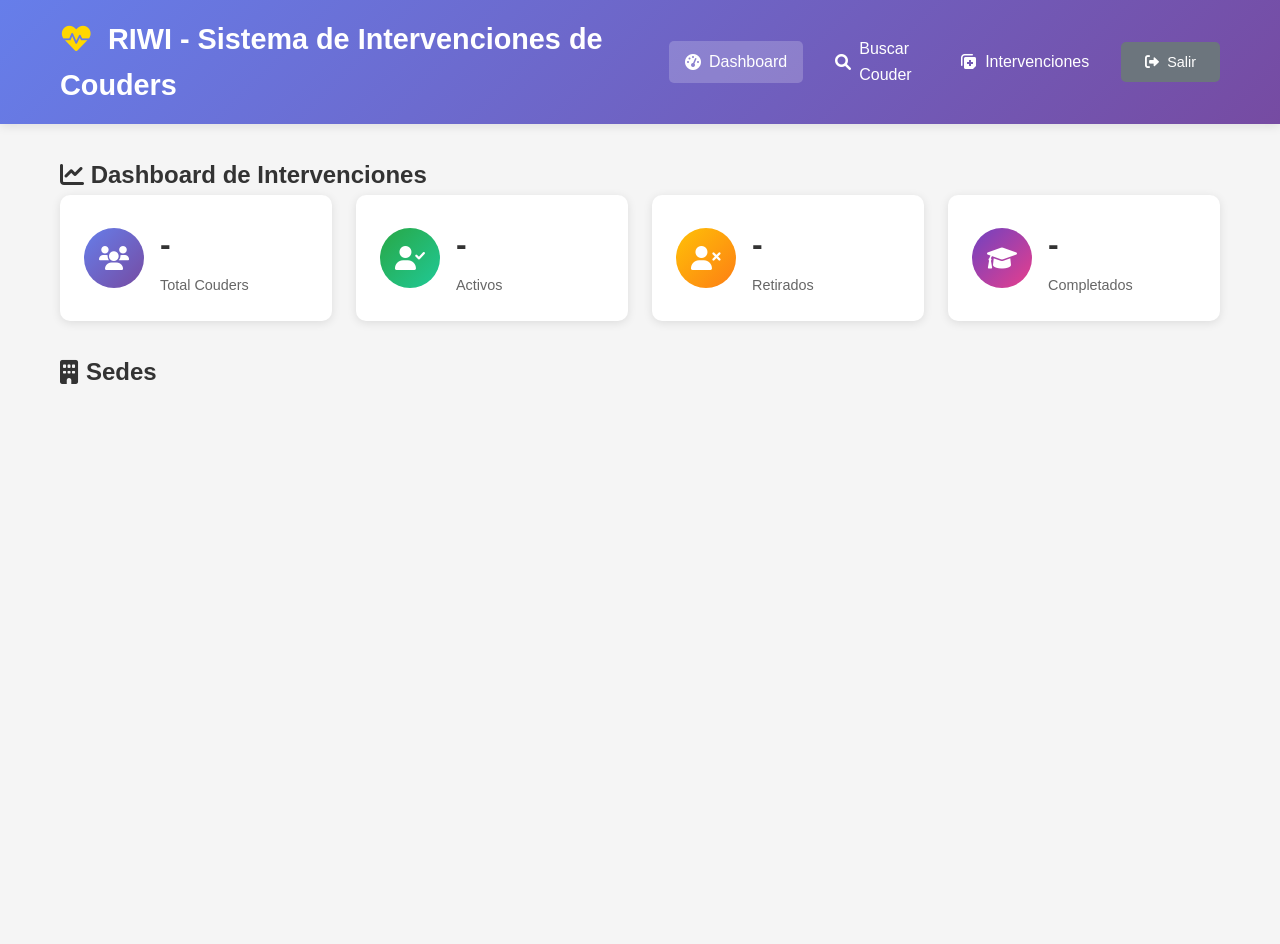
<file: frontend/index.html>
<!DOCTYPE html>
<html lang="es">
<head>
    <meta charset="UTF-8">
    <meta name="viewport" content="width=device-width, initial-scale=1.0">
    <title>RIWI - Sistema de Intervenciones de Couders</title>
    <link rel="stylesheet" href="css/style.css">
    <link href="https://cdnjs.cloudflare.com/ajax/libs/font-awesome/6.0.0/css/all.min.css" rel="stylesheet">
</head>
<body>
    <div id="app">
        <!-- Header -->
        <header class="header">
            <div class="container">
                <h1><i class="fas fa-heartbeat"></i> RIWI - Sistema de Intervenciones de Couders</h1>
                <nav class="nav">
                    <a href="#" onclick="showView('dashboard')" class="nav-link active">
                        <i class="fas fa-tachometer-alt"></i> Dashboard
                    </a>
                    <a href="#" onclick="showView('search')" class="nav-link">
                        <i class="fas fa-search"></i> Buscar Couder
                    </a>
                    <a href="#" onclick="showView('clinical')" class="nav-link">
                        <i class="fas fa-notes-medical"></i> Intervenciones
                    </a>
                    <button onclick="logout()" class="btn btn-secondary">
                        <i class="fas fa-sign-out-alt"></i> Salir
                    </button>
                </nav>
            </div>
        </header>

        <!-- Main Content -->
        <main class="main">
            <div class="container">
                <!-- Dashboard View -->
                <div id="dashboard-view" class="view active">
                    <h2><i class="fas fa-chart-line"></i> Dashboard de Intervenciones</h2>
                    
                    <!-- Metrics Overview -->
                    <div class="metrics-grid">
                        <div class="metric-card">
                            <div class="metric-icon blue">
                                <i class="fas fa-users"></i>
                            </div>
                            <div class="metric-content">
                                <h3 id="total-couders">-</h3>
                                <p>Total Couders</p>
                            </div>
                        </div>
                        <div class="metric-card">
                            <div class="metric-icon green">
                                <i class="fas fa-user-check"></i>
                            </div>
                            <div class="metric-content">
                                <h3 id="activos-couders">-</h3>
                                <p>Activos</p>
                            </div>
                        </div>
                        <div class="metric-card">
                            <div class="metric-icon orange">
                                <i class="fas fa-user-times"></i>
                            </div>
                            <div class="metric-content">
                                <h3 id="retirados-couders">-</h3>
                                <p>Retirados</p>
                            </div>
                        </div>
                        <div class="metric-card">
                            <div class="metric-icon purple">
                                <i class="fas fa-graduation-cap"></i>
                            </div>
                            <div class="metric-content">
                                <h3 id="completados-couders">-</h3>
                                <p>Completados</p>
                            </div>
                        </div>
                    </div>

                    <!-- Sedes Section -->
                    <div class="section">
                        <h3><i class="fas fa-building"></i> Sedes</h3>
                        <div id="sedes-container" class="cards-grid">
                            <!-- Sedes will be loaded here -->
                        </div>
                    </div>
                </div>

                <!-- Search View -->
                <div id="search-view" class="view">
                    <h2><i class="fas fa-search"></i> Buscar Couder</h2>
                    
                    <div class="search-form">
                        <div class="form-group">
                            <label for="cc-search">Buscar por CC:</label>
                            <div class="input-group">
                                <input type="text" id="cc-search" placeholder="Ingrese el número de cédula">
                                <button onclick="searchCouder()" class="btn btn-primary">
                                    <i class="fas fa-search"></i> Buscar
                                </button>
                            </div>
                        </div>
                    </div>

                    <div id="search-results" class="search-results">
                        <!-- Search results will appear here -->
                    </div>
                </div>

                <!-- Clinical History View -->
                <div id="clinical-view" class="view">
                    <h2><i class="fas fa-notes-medical"></i> Historial Clínico</h2>
                    
                    <div id="couder-info" class="couder-info">
                        <!-- Couder basic info will appear here -->
                    </div>

                    <div class="clinical-tabs">
                        <button onclick="showTab('interventions')" class="tab-btn active">
                            <i class="fas fa-clipboard-list"></i> Intervenciones
                        </button>
                        <button onclick="showTab('ai-analysis')" class="tab-btn">
                            <i class="fas fa-brain"></i> Análisis IA
                        </button>
                        <button onclick="showTab('audio')" class="tab-btn">
                            <i class="fas fa-microphone"></i> Audio
                        </button>
                    </div>

                    <!-- Interventions Tab -->
                    <div id="interventions-tab" class="tab-content active">
                        <div class="section-header">
                            <h3>Registro de Intervenciones</h3>
                            <button onclick="showInterventionForm()" class="btn btn-primary">
                                <i class="fas fa-plus"></i> Nueva Intervención
                            </button>
                        </div>
                        
                        <div id="interventions-list" class="interventions-list">
                            <!-- Interventions will be loaded here -->
                        </div>
                    </div>

                    <!-- AI Analysis Tab -->
                    <div id="ai-analysis-tab" class="tab-content">
                        <div class="section-header">
                            <h3>Análisis con IA</h3>
                            <div class="btn-group">
                                <button onclick="generateSynthesis()" class="btn btn-primary">
                                    <i class="fas fa-magic"></i> Sintetizar
                                </button>
                                <button onclick="generateDiagnosis()" class="btn btn-secondary">
                                    <i class="fas fa-stethoscope"></i> Diagnóstico
                                </button>
                            </div>
                        </div>
                        
                        <div id="ai-analyses-list" class="ai-analyses-list">
                            <!-- AI analyses will be loaded here -->
                        </div>
                    </div>

                    <!-- Audio Tab -->
                    <div id="audio-tab" class="tab-content">
                        <div class="section-header">
                            <h3>Grabaciones de Audio</h3>
                            <button onclick="showAudioRecorder()" class="btn btn-primary">
                                <i class="fas fa-microphone"></i> Nueva Grabación
                            </button>
                        </div>
                        
                        <div id="audio-list" class="audio-list">
                            <!-- Audio recordings will be loaded here -->
                        </div>
                    </div>
                </div>
            </div>
        </main>

        <!-- Modals -->
        <!-- Intervention Form Modal -->
        <div id="intervention-modal" class="modal">
            <div class="modal-content">
                <div class="modal-header">
                    <h3><i class="fas fa-plus"></i> Nueva Intervención</h3>
                    <button onclick="closeModal('intervention-modal')" class="close-btn">&times;</button>
                </div>
                <form id="intervention-form" onsubmit="saveIntervention(event)">
                    <div class="form-group">
                        <label for="intervention-title">Título:</label>
                        <input type="text" id="intervention-title" required>
                    </div>
                    <div class="form-group">
                        <label for="intervention-description">Descripción:</label>
                        <textarea id="intervention-description" rows="4" required></textarea>
                    </div>
                    <div class="form-group">
                        <label for="intervention-observations">Observaciones:</label>
                        <textarea id="intervention-observations" rows="3"></textarea>
                    </div>
                    <div class="form-group">
                        <label for="intervention-date">Fecha y Hora:</label>
                        <input type="datetime-local" id="intervention-date" required>
                    </div>
                    <div class="form-group">
                        <label for="intervention-duration">Duración (minutos):</label>
                        <input type="number" id="intervention-duration" min="1">
                    </div>
                    <div class="form-group">
                        <label for="intervention-type">Tipo de Intervención:</label>
                        <select id="intervention-type">
                            <option value="">Seleccionar...</option>
                            <option value="individual">Individual</option>
                            <option value="grupal">Grupal</option>
                            <option value="familiar">Familiar</option>
                            <option value="crisis">Crisis</option>
                        </select>
                    </div>
                    <div class="form-actions">
                        <button type="button" onclick="closeModal('intervention-modal')" class="btn btn-secondary">
                            Cancelar
                        </button>
                        <button type="submit" class="btn btn-primary">
                            <i class="fas fa-save"></i> Guardar
                        </button>
                    </div>
                </form>
            </div>
        </div>

        <!-- Loading Overlay -->
        <div id="loading-overlay" class="loading-overlay hidden">
            <div class="spinner"></div>
            <p>Cargando...</p>
        </div>
    </div>

    <!-- Scripts -->
    <script src="js/config.js"></script>
    <script src="js/api.js"></script>
    <script src="js/auth.js"></script>
    <script src="js/dashboard.js"></script>
    <script src="js/couder.js"></script>
    <script src="js/interventions.js"></script>
    <script src="js/ai.js"></script>
    <script src="js/audio.js"></script>
    <script src="js/app.js"></script>
</body>
</html>
</file>
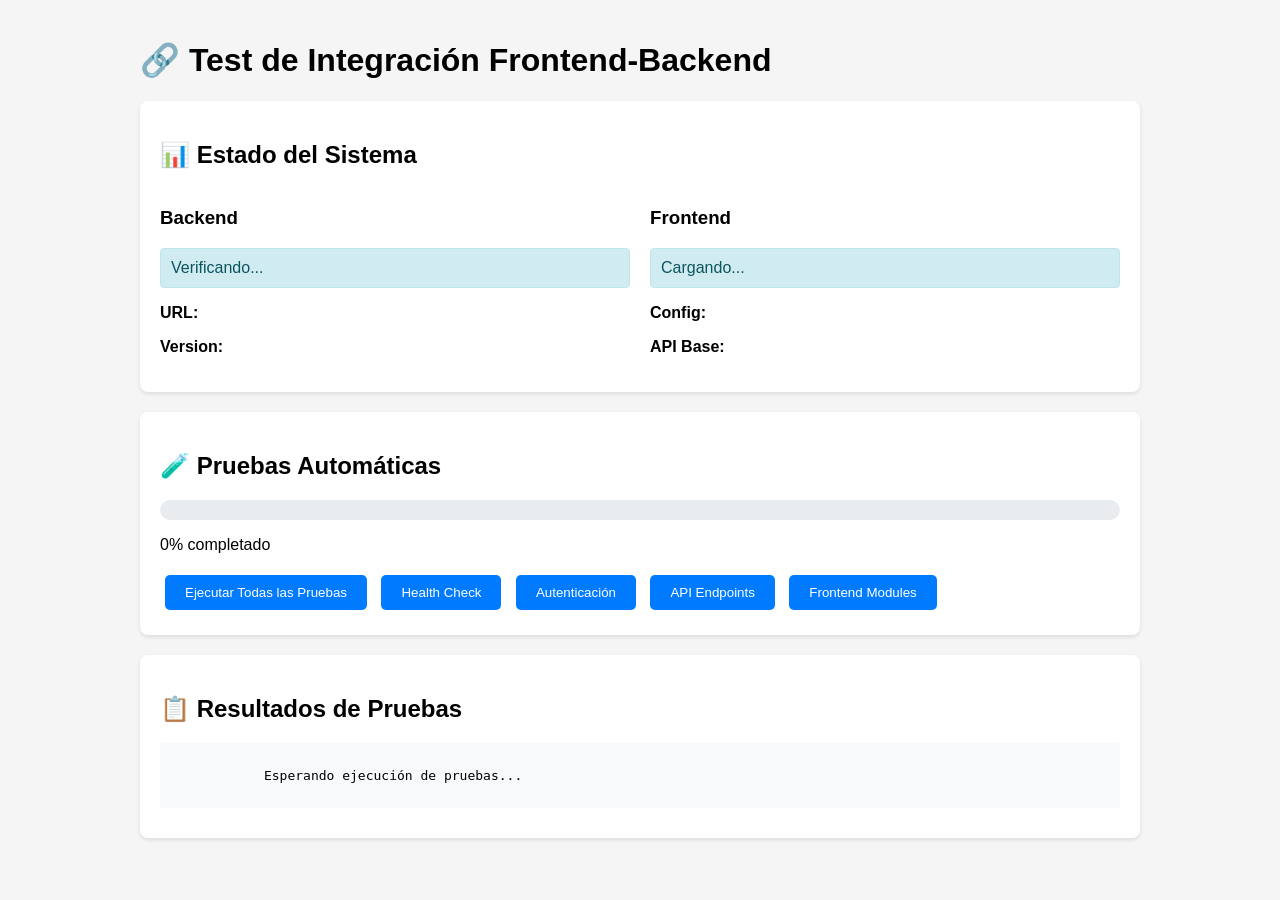
<file: frontend-integration-test.html>
<!DOCTYPE html>
<html lang="es">
<head>
    <meta charset="UTF-8">
    <meta name="viewport" content="width=device-width, initial-scale=1.0">
    <title>Test de Integración Frontend-Backend</title>
    <style>
        body {
            font-family: Arial, sans-serif;
            max-width: 1000px;
            margin: 0 auto;
            padding: 20px;
            background-color: #f5f5f5;
        }
        .container {
            background: white;
            padding: 20px;
            border-radius: 8px;
            box-shadow: 0 2px 4px rgba(0,0,0,0.1);
            margin: 20px 0;
        }
        .status {
            padding: 10px;
            border-radius: 4px;
            margin: 10px 0;
        }
        .success { background-color: #d4edda; color: #155724; border: 1px solid #c3e6cb; }
        .error { background-color: #f8d7da; color: #721c24; border: 1px solid #f5c6cb; }
        .warning { background-color: #fff3cd; color: #856404; border: 1px solid #ffeaa7; }
        .info { background-color: #d1ecf1; color: #0c5460; border: 1px solid #bee5eb; }
        
        button {
            background-color: #007bff;
            color: white;
            border: none;
            padding: 10px 20px;
            border-radius: 5px;
            cursor: pointer;
            margin: 5px;
        }
        button:hover { background-color: #0056b3; }
        button:disabled { background-color: #6c757d; cursor: not-allowed; }
        
        .grid {
            display: grid;
            grid-template-columns: repeat(auto-fit, minmax(300px, 1fr));
            gap: 20px;
        }
        
        .test-result {
            font-family: monospace;
            background-color: #f8f9fa;
            padding: 10px;
            border-radius: 4px;
            margin: 10px 0;
            white-space: pre-wrap;
            max-height: 200px;
            overflow-y: auto;
        }
        
        .progress {
            width: 100%;
            height: 20px;
            background-color: #e9ecef;
            border-radius: 10px;
            overflow: hidden;
            margin: 10px 0;
        }
        
        .progress-bar {
            height: 100%;
            background-color: #28a745;
            transition: width 0.3s ease;
        }
    </style>
</head>
<body>
    <h1>🔗 Test de Integración Frontend-Backend</h1>
    
    <div class="container">
        <h2>📊 Estado del Sistema</h2>
        <div class="grid">
            <div>
                <h3>Backend</h3>
                <div id="backend-status" class="status info">Verificando...</div>
                <p><strong>URL:</strong> <span id="backend-url"></span></p>
                <p><strong>Version:</strong> <span id="backend-version"></span></p>
            </div>
            <div>
                <h3>Frontend</h3>
                <div id="frontend-status" class="status info">Cargando...</div>
                <p><strong>Config:</strong> <span id="frontend-config"></span></p>
                <p><strong>API Base:</strong> <span id="api-base"></span></p>
            </div>
        </div>
    </div>

    <div class="container">
        <h2>🧪 Pruebas Automáticas</h2>
        <div class="progress">
            <div id="progress-bar" class="progress-bar" style="width: 0%"></div>
        </div>
        <p id="progress-text">0% completado</p>
        
        <button onclick="runAllTests()" id="run-tests-btn">Ejecutar Todas las Pruebas</button>
        <button onclick="runSingleTest('health')" id="health-btn">Health Check</button>
        <button onclick="runSingleTest('auth')" id="auth-btn">Autenticación</button>
        <button onclick="runSingleTest('api')" id="api-btn">API Endpoints</button>
        <button onclick="runSingleTest('frontend')" id="frontend-btn">Frontend Modules</button>
    </div>

    <div class="container">
        <h2>📋 Resultados de Pruebas</h2>
        <div id="test-results" class="test-result">
            Esperando ejecución de pruebas...
        </div>
    </div>

    <script type="module">
        // Import frontend configuration
        import CONFIG from './frontend/js/config.js';
        
        // Global state
        let testResults = [];
        let currentTest = 0;
        let totalTests = 4;
        
        // Initialize
        document.addEventListener('DOMContentLoaded', async () => {
            await initializeTests();
        });
        
        async function initializeTests() {
            // Display configuration
            document.getElementById('backend-url').textContent = 'http://localhost:8000';
            document.getElementById('frontend-config').textContent = 'Loaded';
            document.getElementById('api-base').textContent = CONFIG.API_BASE_URL;
            
            // Check backend status
            await checkBackendStatus();
            
            // Check frontend modules
            await checkFrontendModules();
            
            log('🚀 Sistema inicializado y listo para pruebas', 'success');
        }
        
        async function checkBackendStatus() {
            try {
                const response = await fetch('http://localhost:8000/health');
                const data = await response.json();
                
                document.getElementById('backend-status').className = 'status success';
                document.getElementById('backend-status').textContent = '✅ Online';
                document.getElementById('backend-version').textContent = '1.0.0';
                
                log('✅ Backend online y respondiendo', 'success');
            } catch (error) {
                document.getElementById('backend-status').className = 'status error';
                document.getElementById('backend-status').textContent = '❌ Offline';
                document.getElementById('backend-version').textContent = 'N/A';
                
                log('❌ Backend no disponible', 'error');
            }
        }
        
        async function checkFrontendModules() {
            try {
                // Check if modules are loaded
                const modules = ['config', 'api', 'auth', 'dashboard'];
                let loadedModules = 0;
                
                for (const module of modules) {
                    try {
                        const moduleLoaded = await import(`./frontend/js/${module}.js`);
                        loadedModules++;
                    } catch (e) {
                        log(`⚠️ Módulo ${module} no encontrado: ${e.message}`, 'warning');
                    }
                }
                
                if (loadedModules === modules.length) {
                    document.getElementById('frontend-status').className = 'status success';
                    document.getElementById('frontend-status').textContent = '✅ Todos los módulos cargados';
                    log('✅ Todos los módulos frontend cargados correctamente', 'success');
                } else {
                    document.getElementById('frontend-status').className = 'status warning';
                    document.getElementById('frontend-status').textContent = `⚠️ ${loadedModules}/${modules.length} módulos cargados`;
                }
            } catch (error) {
                document.getElementById('frontend-status').className = 'status error';
                document.getElementById('frontend-status').textContent = '❌ Error cargando módulos';
                log(`❌ Error en módulos frontend: ${error.message}`, 'error');
            }
        }
        
        async function runAllTests() {
            const button = document.getElementById('run-tests-btn');
            button.disabled = true;
            button.textContent = 'Ejecutando...';
            
            testResults = [];
            currentTest = 0;
            
            const tests = [
                { name: 'health', fn: testHealthCheck },
                { name: 'auth', fn: testAuthentication },
                { name: 'api', fn: testAPIEndpoints },
                { name: 'frontend', fn: testFrontendIntegration }
            ];
            
            for (const test of tests) {
                await runSingleTest(test.name, test.fn);
                updateProgress((currentTest + 1) / totalTests * 100);
                currentTest++;
            }
            
            button.disabled = false;
            button.textContent = 'Ejecutar Todas las Pruebas';
            
            // Generate summary
            generateSummary();
        }
        
        async function runSingleTest(testName, testFunction) {
            if (!testFunction) {
                switch(testName) {
                    case 'health': testFunction = testHealthCheck; break;
                    case 'auth': testFunction = testAuthentication; break;
                    case 'api': testFunction = testAPIEndpoints; break;
                    case 'frontend': testFunction = testFrontendIntegration; break;
                }
            }
            
            try {
                await testFunction();
            } catch (error) {
                log(`❌ Error en prueba ${testName}: ${error.message}`, 'error');
                testResults.push({ test: testName, status: 'error', message: error.message });
            }
        }
        
        async function testHealthCheck() {
            log('🔍 Ejecutando Health Check...', 'info');
            
            try {
                const response = await fetch('http://localhost:8000/health');
                const data = await response.json();
                
                if (response.ok && data.status === 'healthy') {
                    log('✅ Health Check exitoso', 'success');
                    testResults.push({ test: 'health', status: 'success', message: 'Backend healthy' });
                } else {
                    log(`⚠️ Health Check inesperado: ${JSON.stringify(data)}`, 'warning');
                    testResults.push({ test: 'health', status: 'warning', message: 'Response unexpected' });
                }
            } catch (error) {
                log(`❌ Health Check falló: ${error.message}`, 'error');
                testResults.push({ test: 'health', status: 'error', message: error.message });
            }
        }
        
        async function testAuthentication() {
            log('🔍 Ejecutando pruebas de autenticación...', 'info');
            
            try {
                // Test login endpoint
                const loginResponse = await fetch('http://localhost:8000/api/auth/login', {
                    method: 'POST',
                    headers: { 'Content-Type': 'application/json' },
                    body: JSON.stringify({ username: 'test', password: 'test' })
                });
                
                if (loginResponse.status === 401 || loginResponse.status === 422) {
                    log('✅ Login endpoint respondiendo correctamente', 'success');
                    testResults.push({ test: 'auth', status: 'success', message: 'Auth endpoints working' });
                } else {
                    log(`⚠️ Login response inesperada: ${loginResponse.status}`, 'warning');
                    testResults.push({ test: 'auth', status: 'warning', message: `Status ${loginResponse.status}` });
                }
            } catch (error) {
                log(`❌ Prueba de autenticación falló: ${error.message}`, 'error');
                testResults.push({ test: 'auth', status: 'error', message: error.message });
            }
        }
        
        async function testAPIEndpoints() {
            log('🔍 Ejecutando pruebas de API endpoints...', 'info');
            
            const endpoints = [
                { url: 'http://localhost:8000/', name: 'Root' },
                { url: 'http://localhost:8000/docs', name: 'Documentation' },
                { url: 'http://localhost:8000/api/couders/', name: 'Couders' },
                { url: 'http://localhost:8000/api/dashboard/overview', name: 'Dashboard' }
            ];
            
            let successCount = 0;
            
            for (const endpoint of endpoints) {
                try {
                    const response = await fetch(endpoint.url);
                    if (response.ok || response.status === 500) { // 500 expected for DB endpoints
                        successCount++;
                        log(`✅ ${endpoint.name}: ${response.status}`, 'success');
                    } else {
                        log(`⚠️ ${endpoint.name}: ${response.status}`, 'warning');
                    }
                } catch (error) {
                    log(`❌ ${endpoint.name}: ${error.message}`, 'error');
                }
            }
            
            if (successCount === endpoints.length) {
                log('✅ Todos los endpoints API respondiendo', 'success');
                testResults.push({ test: 'api', status: 'success', message: 'All endpoints working' });
            } else {
                log(`⚠️ ${successCount}/${endpoints.length} endpoints funcionando`, 'warning');
                testResults.push({ test: 'api', status: 'warning', message: `${successCount}/${endpoints.length} working` });
            }
        }
        
        async function testFrontendIntegration() {
            log('🔍 Ejecutando pruebas de integración frontend...', 'info');
            
            try {
                // Test API client configuration
                if (CONFIG && CONFIG.API_BASE_URL) {
                    log('✅ Configuración de API cargada', 'success');
                } else {
                    log('❌ Configuración de API no encontrada', 'error');
                    return;
                }
                
                // Test CORS by making a request
                const response = await fetch(CONFIG.API_BASE_URL.replace('/api', '/health'));
                if (response.ok) {
                    log('✅ CORS configurado correctamente', 'success');
                    testResults.push({ test: 'frontend', status: 'success', message: 'Frontend integration OK' });
                } else {
                    log('❌ Problemas con CORS', 'error');
                    testResults.push({ test: 'frontend', status: 'error', message: 'CORS issues' });
                }
            } catch (error) {
                log(`❌ Integración frontend falló: ${error.message}`, 'error');
                testResults.push({ test: 'frontend', status: 'error', message: error.message });
            }
        }
        
        function updateProgress(percentage) {
            document.getElementById('progress-bar').style.width = percentage + '%';
            document.getElementById('progress-text').textContent = Math.round(percentage) + '% completado';
        }
        
        function generateSummary() {
            const successCount = testResults.filter(r => r.status === 'success').length;
            const warningCount = testResults.filter(r => r.status === 'warning').length;
            const errorCount = testResults.filter(r => r.status === 'error').length;
            
            let summary = `📊 RESUMEN DE PRUEBAS\n`;
            summary += `==================\n\n`;
            summary += `✅ Exitosas: ${successCount}\n`;
            summary += `⚠️ Advertencias: ${warningCount}\n`;
            summary += `❌ Errores: ${errorCount}\n\n`;
            
            summary += `DETALLES:\n`;
            summary += `---------\n`;
            
            testResults.forEach(result => {
                const icon = result.status === 'success' ? '✅' : result.status === 'warning' ? '⚠️' : '❌';
                summary += `${icon} ${result.test}: ${result.message}\n`;
            });
            
            if (errorCount === 0) {
                summary += `\n🎉 ¡Conexión Frontend-Backend EXITOSA!\n`;
                summary += `🚀 El sistema está listo para usar.\n`;
            } else {
                summary += `\n⚠️ Se encontraron ${errorCount} errores que deben resolverse.\n`;
            }
            
            document.getElementById('test-results').textContent = summary;
        }
        
        function log(message, type = 'info') {
            const timestamp = new Date().toLocaleTimeString();
            const logEntry = `[${timestamp}] ${message}\n`;
            const resultsDiv = document.getElementById('test-results');
            resultsDiv.textContent += logEntry;
            resultsDiv.scrollTop = resultsDiv.scrollHeight;
            console.log(message);
        }
        
        // Make functions global
        window.runAllTests = runAllTests;
        window.runSingleTest = runSingleTest;
    </script>
</body>
</html>
</file>
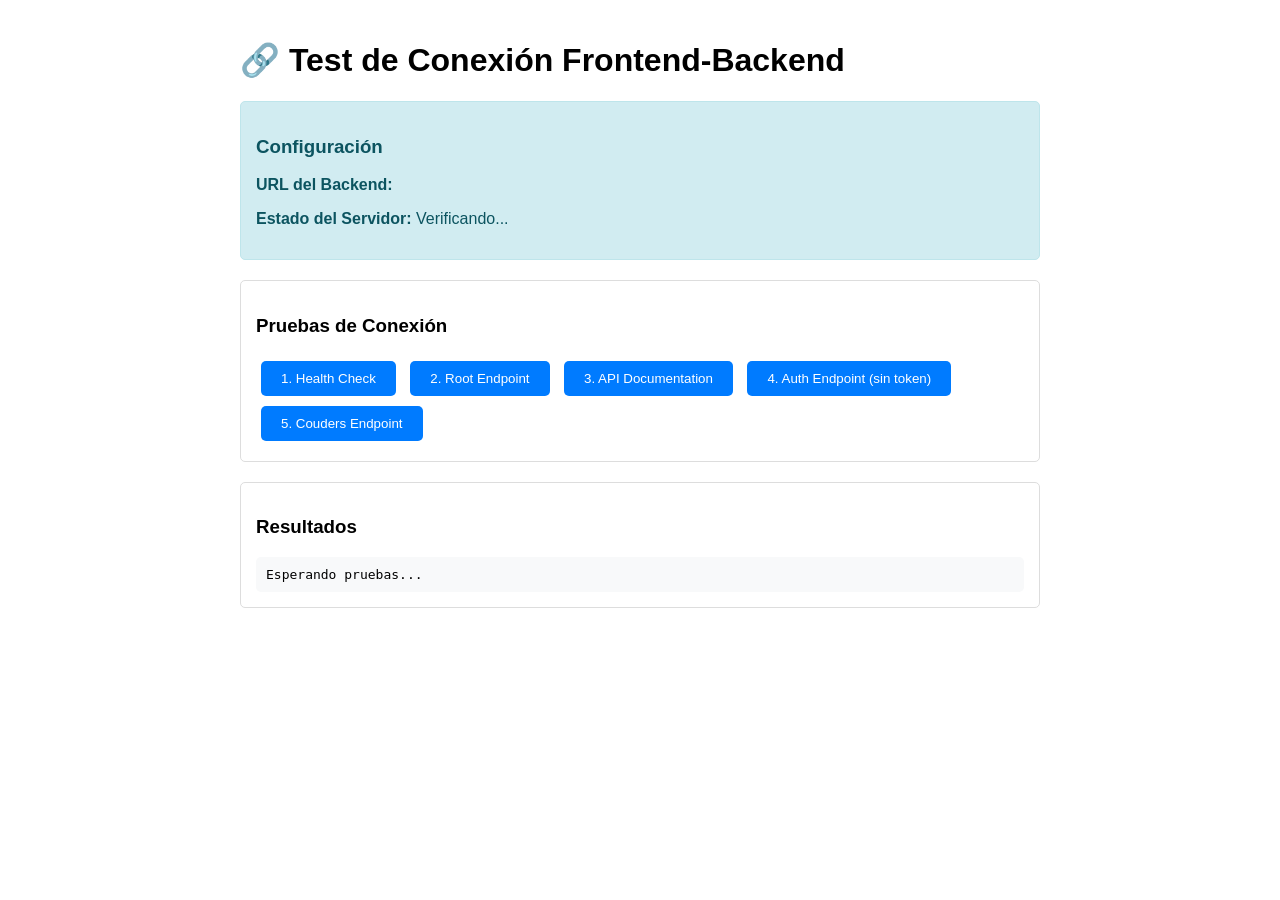
<file: test-connection.html>
<!DOCTYPE html>
<html lang="es">
<head>
    <meta charset="UTF-8">
    <meta name="viewport" content="width=device-width, initial-scale=1.0">
    <title>Test de Conexión Frontend-Backend</title>
    <style>
        body {
            font-family: Arial, sans-serif;
            max-width: 800px;
            margin: 0 auto;
            padding: 20px;
        }
        .test-section {
            margin: 20px 0;
            padding: 15px;
            border: 1px solid #ddd;
            border-radius: 5px;
        }
        .success {
            background-color: #d4edda;
            border-color: #c3e6cb;
            color: #155724;
        }
        .error {
            background-color: #f8d7da;
            border-color: #f5c6cb;
            color: #721c24;
        }
        .info {
            background-color: #d1ecf1;
            border-color: #bee5eb;
            color: #0c5460;
        }
        button {
            background-color: #007bff;
            color: white;
            border: none;
            padding: 10px 20px;
            border-radius: 5px;
            cursor: pointer;
            margin: 5px;
        }
        button:hover {
            background-color: #0056b3;
        }
        #results {
            white-space: pre-wrap;
            font-family: monospace;
            background-color: #f8f9fa;
            padding: 10px;
            border-radius: 5px;
            margin-top: 10px;
        }
    </style>
</head>
<body>
    <h1>🔗 Test de Conexión Frontend-Backend</h1>
    
    <div class="test-section info">
        <h3>Configuración</h3>
        <p><strong>URL del Backend:</strong> <span id="backend-url"></span></p>
        <p><strong>Estado del Servidor:</strong> <span id="server-status">Verificando...</span></p>
    </div>

    <div class="test-section">
        <h3>Pruebas de Conexión</h3>
        <button onclick="testHealthCheck()">1. Health Check</button>
        <button onclick="testRootEndpoint()">2. Root Endpoint</button>
        <button onclick="testDocs()">3. API Documentation</button>
        <button onclick="testAuthEndpoint()">4. Auth Endpoint (sin token)</button>
        <button onclick="testCoudersEndpoint()">5. Couders Endpoint</button>
    </div>

    <div class="test-section">
        <h3>Resultados</h3>
        <div id="results">Esperando pruebas...</div>
    </div>

    <script type="module">
        // Import configuration
        import CONFIG from './frontend/js/config.js';

        // Display backend URL
        document.getElementById('backend-url').textContent = CONFIG.API_BASE_URL;

        // Results container
        const resultsDiv = document.getElementById('results');
        
        // Log function
        function log(message, type = 'info') {
            const timestamp = new Date().toLocaleTimeString();
            const logEntry = `[${timestamp}] ${message}\n`;
            resultsDiv.textContent += logEntry;
            resultsDiv.className = type;
            resultsDiv.scrollTop = resultsDiv.scrollHeight;
            console.log(message);
        }

        // Test functions
        async function testHealthCheck() {
            log('🔍 Probando Health Check...', 'info');
            try {
                const response = await fetch('http://localhost:8000/health');
                const data = await response.json();
                log(`✅ Health Check exitoso: ${JSON.stringify(data)}`, 'success');
                document.getElementById('server-status').textContent = '✅ Online';
                document.getElementById('server-status').style.color = 'green';
            } catch (error) {
                log(`❌ Error en Health Check: ${error.message}`, 'error');
                document.getElementById('server-status').textContent = '❌ Offline';
                document.getElementById('server-status').style.color = 'red';
            }
        }

        async function testRootEndpoint() {
            log('🔍 Probando Root Endpoint...', 'info');
            try {
                const response = await fetch('http://localhost:8000/');
                const data = await response.json();
                log(`✅ Root endpoint exitoso: ${JSON.stringify(data)}`, 'success');
            } catch (error) {
                log(`❌ Error en Root endpoint: ${error.message}`, 'error');
            }
        }

        async function testDocs() {
            log('🔍 Probando API Documentation...', 'info');
            try {
                const response = await fetch('http://localhost:8000/docs');
                log(`✅ Docs endpoint exitoso: Status ${response.status}`, 'success');
            } catch (error) {
                log(`❌ Error en Docs endpoint: ${error.message}`, 'error');
            }
        }

        async function testAuthEndpoint() {
            log('🔍 Probando Auth Endpoint (sin token)...', 'info');
            try {
                const response = await fetch('http://localhost:8000/api/auth/me');
                const data = await response.json();
                if (response.status === 401) {
                    log(`✅ Auth endpoint funcionando correctamente (401 - sin token): ${JSON.stringify(data)}`, 'success');
                } else {
                    log(`⚠️ Respuesta inesperada: ${response.status} - ${JSON.stringify(data)}`, 'info');
                }
            } catch (error) {
                log(`❌ Error en Auth endpoint: ${error.message}`, 'error');
            }
        }

        async function testCoudersEndpoint() {
            log('🔍 Probando Couders Endpoint...', 'info');
            try {
                const response = await fetch('http://localhost:8000/api/couders/');
                const data = await response.json();
                if (response.status === 500) {
                    log(`✅ Couders endpoint respondiendo (500 - sin DB): ${JSON.stringify(data)}`, 'success');
                } else {
                    log(`⚠️ Respuesta inesperada: ${response.status} - ${JSON.stringify(data)}`, 'info');
                }
            } catch (error) {
                log(`❌ Error en Couders endpoint: ${error.message}`, 'error');
            }
        }

        // Auto-run health check on load
        window.addEventListener('load', () => {
            log('🚀 Iniciando pruebas de conexión...', 'info');
            setTimeout(testHealthCheck, 1000);
        });

        // Make functions global for button onclick
        window.testHealthCheck = testHealthCheck;
        window.testRootEndpoint = testRootEndpoint;
        window.testDocs = testDocs;
        window.testAuthEndpoint = testAuthEndpoint;
        window.testCoudersEndpoint = testCoudersEndpoint;
    </script>
</body>
</html>
</file>
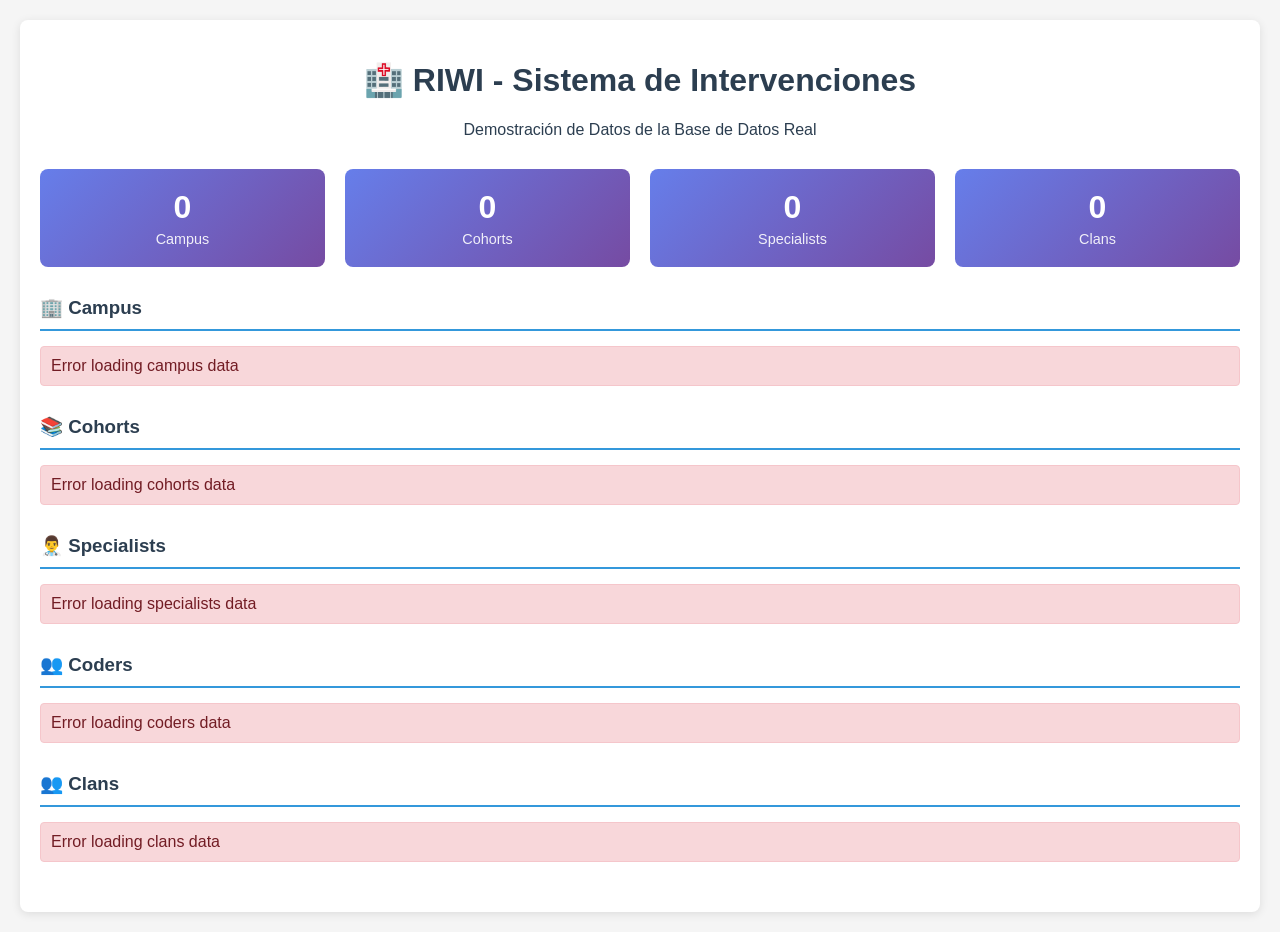
<file: frontend/demo.html>
<!DOCTYPE html>
<html lang="es">
<head>
    <meta charset="UTF-8">
    <meta name="viewport" content="width=device-width, initial-scale=1.0">
    <title>RIWI - Sistema de Intervenciones (Demo)</title>
    <style>
        body {
            font-family: Arial, sans-serif;
            margin: 0;
            padding: 20px;
            background-color: #f5f5f5;
        }
        .container {
            max-width: 1200px;
            margin: 0 auto;
            background: white;
            padding: 20px;
            border-radius: 8px;
            box-shadow: 0 2px 10px rgba(0,0,0,0.1);
        }
        .header {
            text-align: center;
            margin-bottom: 30px;
            color: #2c3e50;
        }
        .metrics-grid {
            display: grid;
            grid-template-columns: repeat(auto-fit, minmax(200px, 1fr));
            gap: 20px;
            margin-bottom: 30px;
        }
        .metric-card {
            background: linear-gradient(135deg, #667eea 0%, #764ba2 100%);
            color: white;
            padding: 20px;
            border-radius: 8px;
            text-align: center;
        }
        .metric-value {
            font-size: 2em;
            font-weight: bold;
            margin-bottom: 5px;
        }
        .metric-label {
            font-size: 0.9em;
            opacity: 0.9;
        }
        .data-section {
            margin-bottom: 30px;
        }
        .data-section h3 {
            color: #2c3e50;
            border-bottom: 2px solid #3498db;
            padding-bottom: 10px;
            margin-bottom: 15px;
        }
        .data-grid {
            display: grid;
            grid-template-columns: repeat(auto-fit, minmax(300px, 1fr));
            gap: 15px;
        }
        .data-card {
            background: #f8f9fa;
            border: 1px solid #dee2e6;
            border-radius: 6px;
            padding: 15px;
        }
        .data-card h4 {
            margin: 0 0 10px 0;
            color: #495057;
        }
        .data-card p {
            margin: 5px 0;
            color: #6c757d;
        }
        .loading {
            text-align: center;
            color: #6c757d;
            font-style: italic;
        }
        .error {
            background: #f8d7da;
            color: #721c24;
            padding: 10px;
            border-radius: 4px;
            border: 1px solid #f5c6cb;
        }
    </style>
</head>
<body>
    <div class="container">
        <div class="header">
            <h1>🏥 RIWI - Sistema de Intervenciones</h1>
            <p>Demostración de Datos de la Base de Datos Real</p>
        </div>

        <div class="metrics-grid">
            <div class="metric-card">
                <div class="metric-value" id="total-campus">-</div>
                <div class="metric-label">Campus</div>
            </div>
            <div class="metric-card">
                <div class="metric-value" id="total-cohorts">-</div>
                <div class="metric-label">Cohorts</div>
            </div>
            <div class="metric-card">
                <div class="metric-value" id="total-specialists">-</div>
                <div class="metric-label">Specialists</div>
            </div>
            <div class="metric-card">
                <div class="metric-value" id="total-clans">-</div>
                <div class="metric-label">Clans</div>
            </div>
        </div>

        <div class="data-section">
            <h3>🏢 Campus</h3>
            <div id="campus-data" class="data-grid"></div>
        </div>

        <div class="data-section">
            <h3>📚 Cohorts</h3>
            <div id="cohorts-data" class="data-grid"></div>
        </div>

        <div class="data-section">
            <h3>👨‍⚕️ Specialists</h3>
            <div id="specialists-data" class="data-grid"></div>
        </div>

        <div class="data-section">
            <h3>👥 Coders</h3>
            <div id="coders-data" class="data-grid"></div>
        </div>

        <div class="data-section">
            <h3>👥 Clans</h3>
            <div id="clans-data" class="data-grid"></div>
        </div>
    </div>

    <script>
        const API_BASE = 'http://localhost:8000/api';

        async function fetchData(endpoint) {
            try {
                const response = await fetch(`${API_BASE}/${endpoint}`);
                if (!response.ok) throw new Error(`HTTP error! status: ${response.status}`);
                return await response.json();
            } catch (error) {
                console.error(`Error fetching ${endpoint}:`, error);
                return null;
            }
        }

        function updateMetric(id, value) {
            document.getElementById(id).textContent = value;
        }

        function displayCampus(data) {
            const container = document.getElementById('campus-data');
            if (!data) {
                container.innerHTML = '<div class="error">Error loading campus data</div>';
                return;
            }
            
            container.innerHTML = data.slice(0, 6).map(campus => `
                <div class="data-card">
                    <h4>${campus.campus_name}</h4>
                    <p>ID: ${campus.id_campus}</p>
                </div>
            `).join('');
        }

        function displayCohorts(data) {
            const container = document.getElementById('cohorts-data');
            if (!data) {
                container.innerHTML = '<div class="error">Error loading cohorts data</div>';
                return;
            }
            
            container.innerHTML = data.slice(0, 6).map(cohort => `
                <div class="data-card">
                    <h4>${cohort.name_cohort}</h4>
                    <p>Status: ${cohort.status}</p>
                    <p>Start: ${cohort.start_date}</p>
                    <p>Campus: ${cohort.campus?.campus_name || 'N/A'}</p>
                </div>
            `).join('');
        }

        function displaySpecialists(data) {
            const container = document.getElementById('specialists-data');
            if (!data) {
                container.innerHTML = '<div class="error">Error loading specialists data</div>';
                return;
            }
            
            container.innerHTML = data.slice(0, 6).map(specialist => `
                <div class="data-card">
                    <h4>${specialist.name_specialist}</h4>
                    <p>Email: ${specialist.email}</p>
                    <p>ID: ${specialist.id_specialist}</p>
                </div>
            `).join('');
        }

        function displayCoders(data) {
            const container = document.getElementById('coders-data');
            if (!data) {
                container.innerHTML = '<div class="error">Error loading coders data</div>';
                return;
            }
            
            container.innerHTML = data.slice(0, 6).map(coder => `
                <div class="data-card">
                    <h4>${coder.full_name}</h4>
                    <p>Document: ${coder.document_id}</p>
                    <p>Status: ${coder.status}</p>
                    <p>ID: ${coder.id_coder}</p>
                </div>
            `).join('');
        }

        function displayClans(data) {
            const container = document.getElementById('clans-data');
            if (!data) {
                container.innerHTML = '<div class="error">Error loading clans data</div>';
                return;
            }
            
            container.innerHTML = data.slice(0, 6).map(clan => `
                <div class="data-card">
                    <h4>${clan.name_clan}</h4>
                    <p>Shift: ${clan.shift}</p>
                    <p>ID: ${clan.id_clan}</p>
                </div>
            `).join('');
        }

        async function loadAllData() {
            // Load all data in parallel
            const [campus, cohorts, specialists, clans, coders] = await Promise.all([
                fetchData('campus'),
                fetchData('cohorts'),
                fetchData('specialists'),
                fetchData('clans'),
                fetchData('coders')
            ]);

            // Update metrics
            updateMetric('total-campus', campus ? campus.length : 0);
            updateMetric('total-cohorts', cohorts ? cohorts.length : 0);
            updateMetric('total-specialists', specialists ? specialists.length : 0);
            updateMetric('total-clans', clans ? clans.length : 0);

            // Display data
            displayCampus(campus);
            displayCohorts(cohorts);
            displaySpecialists(specialists);
            displayClans(clans);
            displayCoders(coders);
        }

        // Load data when page loads
        document.addEventListener('DOMContentLoaded', loadAllData);

        // Refresh data every 30 seconds
        setInterval(loadAllData, 30000);
    </script>
</body>
</html>
</file>
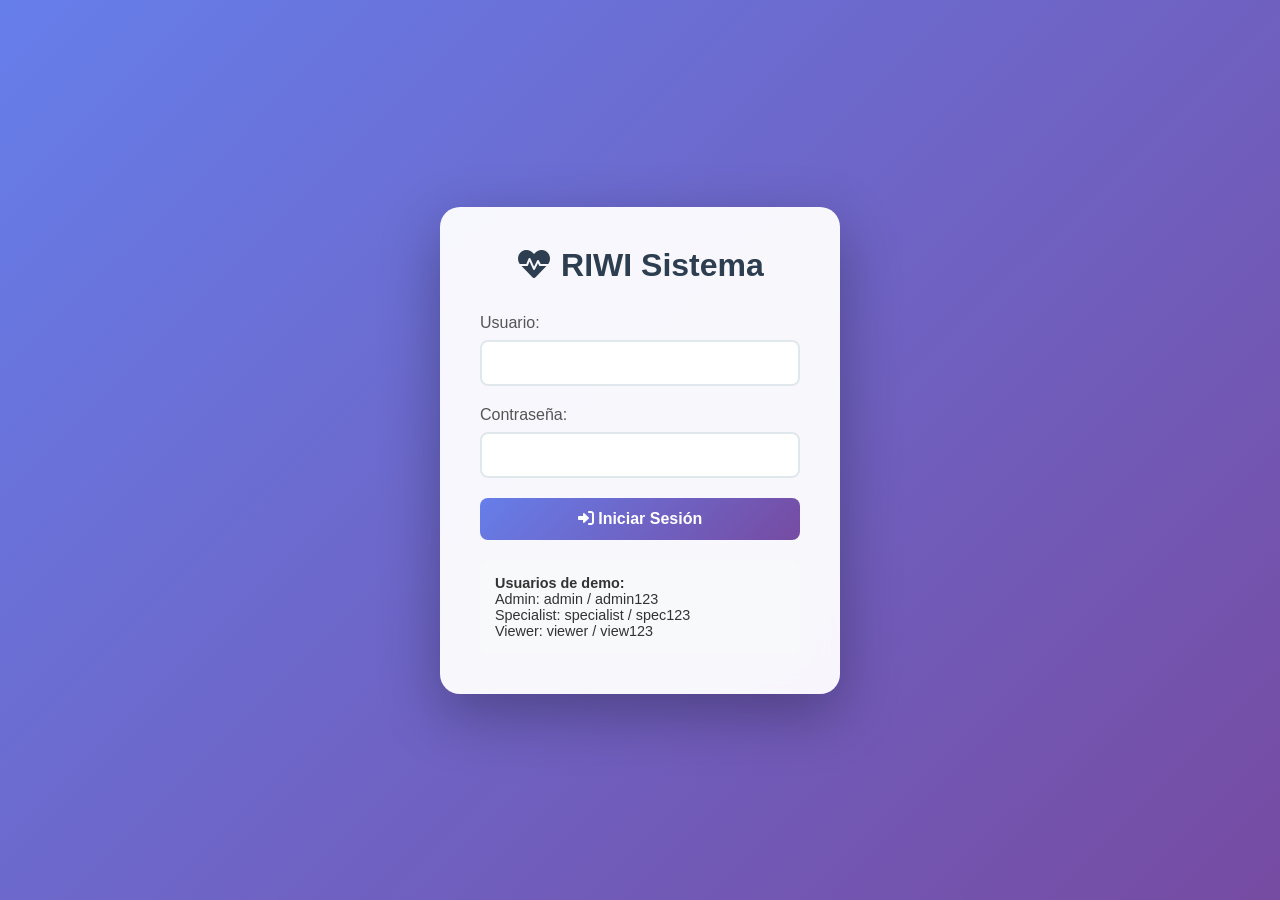
<file: frontend/riwi-complete.html>
<!DOCTYPE html>
<html lang="es">
<head>
    <meta charset="UTF-8">
    <meta name="viewport" content="width=device-width, initial-scale=1.0">
    <title>RIWI - Sistema Completo de Intervenciones</title>
    <link href="https://cdnjs.cloudflare.com/ajax/libs/font-awesome/6.0.0/css/all.min.css" rel="stylesheet">
    <style>
        * {
            margin: 0;
            padding: 0;
            box-sizing: border-box;
        }

        body {
            font-family: 'Segoe UI', Tahoma, Geneva, Verdana, sans-serif;
            background: linear-gradient(135deg, #667eea 0%, #764ba2 100%);
            min-height: 100vh;
            color: #333;
        }

        .container {
            max-width: 1400px;
            margin: 0 auto;
            padding: 20px;
        }

        /* Login Styles */
        .login-container {
            display: flex;
            justify-content: center;
            align-items: center;
            min-height: 100vh;
        }

        .login-card {
            background: rgba(255, 255, 255, 0.95);
            border-radius: 20px;
            padding: 40px;
            box-shadow: 0 20px 60px rgba(0, 0, 0, 0.3);
            width: 400px;
            backdrop-filter: blur(10px);
        }

        .login-card h2 {
            text-align: center;
            color: #2c3e50;
            margin-bottom: 30px;
            font-size: 2em;
        }

        .form-group {
            margin-bottom: 20px;
        }

        .form-group label {
            display: block;
            margin-bottom: 8px;
            color: #555;
            font-weight: 500;
        }

        .form-group input {
            width: 100%;
            padding: 12px;
            border: 2px solid #e1e8ed;
            border-radius: 8px;
            font-size: 16px;
            transition: border-color 0.3s;
        }

        .form-group input:focus {
            outline: none;
            border-color: #667eea;
        }

        .btn {
            width: 100%;
            padding: 12px;
            background: linear-gradient(135deg, #667eea 0%, #764ba2 100%);
            color: white;
            border: none;
            border-radius: 8px;
            font-size: 16px;
            font-weight: 600;
            cursor: pointer;
            transition: transform 0.3s;
        }

        .btn:hover {
            transform: translateY(-2px);
        }

        /* Main App Styles */
        .header {
            background: rgba(255, 255, 255, 0.95);
            border-radius: 15px;
            padding: 20px 30px;
            margin-bottom: 30px;
            box-shadow: 0 8px 32px rgba(0, 0, 0, 0.1);
            display: flex;
            justify-content: space-between;
            align-items: center;
            backdrop-filter: blur(10px);
        }

        .header h1 {
            color: #2c3e50;
            font-size: 2em;
        }

        .user-info {
            display: flex;
            align-items: center;
            gap: 15px;
        }

        .user-info span {
            color: #555;
            font-weight: 500;
        }

        .nav-tabs {
            display: flex;
            gap: 10px;
            margin-bottom: 30px;
            flex-wrap: wrap;
        }

        .nav-tab {
            background: rgba(255, 255, 255, 0.9);
            border: none;
            padding: 12px 20px;
            border-radius: 10px;
            cursor: pointer;
            font-weight: 500;
            transition: all 0.3s;
        }

        .nav-tab.active {
            background: linear-gradient(135deg, #667eea 0%, #764ba2 100%);
            color: white;
        }

        .nav-tab:hover:not(.active) {
            background: rgba(255, 255, 255, 1);
        }

        .tab-content {
            display: none;
        }

        .tab-content.active {
            display: block;
        }

        .metrics-grid {
            display: grid;
            grid-template-columns: repeat(auto-fit, minmax(200px, 1fr));
            gap: 20px;
            margin-bottom: 30px;
        }

        .metric-card {
            background: rgba(255, 255, 255, 0.95);
            border-radius: 15px;
            padding: 25px;
            text-align: center;
            box-shadow: 0 8px 32px rgba(0, 0, 0, 0.1);
            backdrop-filter: blur(10px);
        }

        .metric-value {
            font-size: 2.5em;
            font-weight: 700;
            color: #2c3e50;
            margin-bottom: 10px;
        }

        .metric-label {
            color: #7f8c8d;
            font-size: 0.9em;
            text-transform: uppercase;
        }

        .data-section {
            background: rgba(255, 255, 255, 0.95);
            border-radius: 15px;
            padding: 30px;
            margin-bottom: 30px;
            box-shadow: 0 8px 32px rgba(0, 0, 0, 0.1);
            backdrop-filter: blur(10px);
        }

        .section-header {
            display: flex;
            justify-content: space-between;
            align-items: center;
            margin-bottom: 25px;
        }

        .section-header h3 {
            color: #2c3e50;
            font-size: 1.5em;
            display: flex;
            align-items: center;
            gap: 10px;
        }

        .data-grid {
            display: grid;
            grid-template-columns: repeat(auto-fit, minmax(300px, 1fr));
            gap: 20px;
        }

        .data-card {
            background: linear-gradient(135deg, #f8f9fa 0%, #e9ecef 100%);
            border-radius: 12px;
            padding: 20px;
            border: 1px solid rgba(0, 0, 0, 0.05);
            transition: transform 0.3s ease;
        }

        .data-card:hover {
            transform: translateY(-3px);
        }

        .data-card h4 {
            color: #2c3e50;
            margin-bottom: 12px;
        }

        .data-card p {
            color: #6c757d;
            margin: 6px 0;
            font-size: 0.9em;
        }

        .btn-group {
            display: flex;
            gap: 10px;
        }

        .btn-small {
            padding: 6px 12px;
            font-size: 0.8em;
            width: auto;
        }

        .btn-edit {
            background: #28a745;
        }

        .btn-delete {
            background: #dc3545;
        }

        .modal {
            display: none;
            position: fixed;
            z-index: 1000;
            left: 0;
            top: 0;
            width: 100%;
            height: 100%;
            background-color: rgba(0,0,0,0.5);
            backdrop-filter: blur(5px);
        }

        .modal-content {
            background: white;
            margin: 5% auto;
            padding: 30px;
            border-radius: 15px;
            width: 90%;
            max-width: 500px;
            box-shadow: 0 20px 60px rgba(0, 0, 0, 0.3);
        }

        .close {
            color: #aaa;
            float: right;
            font-size: 28px;
            font-weight: bold;
            cursor: pointer;
        }

        .close:hover {
            color: #000;
        }

        .search-bar {
            display: flex;
            gap: 10px;
            margin-bottom: 20px;
        }

        .search-bar input {
            flex: 1;
            padding: 10px;
            border: 2px solid #e1e8ed;
            border-radius: 8px;
        }

        .error {
            background: linear-gradient(135deg, #f8d7da 0%, #f5c6cb 100%);
            color: #721c24;
            padding: 15px;
            border-radius: 10px;
            margin-bottom: 20px;
            text-align: center;
        }

        .success {
            background: linear-gradient(135deg, #d4edda 0%, #c3e6cb 100%);
            color: #155724;
            padding: 15px;
            border-radius: 10px;
            margin-bottom: 20px;
            text-align: center;
        }

        .hidden {
            display: none !important;
        }
    </style>
</head>
<body>
    <!-- Login Screen -->
    <div id="loginScreen" class="login-container">
        <div class="login-card">
            <h2><i class="fas fa-heartbeat"></i> RIWI Sistema</h2>
            <form id="loginForm">
                <div class="form-group">
                    <label for="username">Usuario:</label>
                    <input type="text" id="username" name="username" required>
                </div>
                <div class="form-group">
                    <label for="password">Contraseña:</label>
                    <input type="password" id="password" name="password" required>
                </div>
                <button type="submit" class="btn">
                    <i class="fas fa-sign-in-alt"></i> Iniciar Sesión
                </button>
            </form>
            <div style="margin-top: 20px; padding: 15px; background: #f8f9fa; border-radius: 8px; font-size: 0.9em;">
                <strong>Usuarios de demo:</strong><br>
                Admin: admin / admin123<br>
                Specialist: specialist / spec123<br>
                Viewer: viewer / view123
            </div>
        </div>
    </div>

    <!-- Main App -->
    <div id="mainApp" class="container hidden">
        <div class="header">
            <h1><i class="fas fa-heartbeat"></i> RIWI - Sistema de Intervenciones</h1>
            <div class="user-info">
                <span id="userInfo"></span>
                <button class="btn btn-small" onclick="logout()">
                    <i class="fas fa-sign-out-alt"></i> Salir
                </button>
            </div>
        </div>

        <div class="nav-tabs">
            <button class="nav-tab active" onclick="showTab('dashboard')">
                <i class="fas fa-tachometer-alt"></i> Dashboard
            </button>
            <button class="nav-tab" onclick="showTab('campus')">
                <i class="fas fa-building"></i> Campus
            </button>
            <button class="nav-tab" onclick="showTab('cohorts')">
                <i class="fas fa-graduation-cap"></i> Cohorts
            </button>
            <button class="nav-tab" onclick="showTab('clans')">
                <i class="fas fa-users"></i> Clans
            </button>
            <button class="nav-tab" onclick="showTab('coders')">
                <i class="fas fa-laptop-code"></i> Coders
            </button>
            <button class="nav-tab" onclick="showTab('specialists')">
                <i class="fas fa-user-md"></i> Specialists
            </button>
        </div>

        <!-- Dashboard Tab -->
        <div id="dashboard" class="tab-content active">
            <div class="metrics-grid">
                <div class="metric-card">
                    <div class="metric-value" id="total-campus">-</div>
                    <div class="metric-label">Campus</div>
                </div>
                <div class="metric-card">
                    <div class="metric-value" id="total-cohorts">-</div>
                    <div class="metric-label">Cohorts</div>
                </div>
                <div class="metric-card">
                    <div class="metric-value" id="total-clans">-</div>
                    <div class="metric-label">Clans</div>
                </div>
                <div class="metric-card">
                    <div class="metric-value" id="total-coders">-</div>
                    <div class="metric-label">Coders</div>
                </div>
                <div class="metric-card">
                    <div class="metric-value" id="total-specialists">-</div>
                    <div class="metric-label">Specialists</div>
                </div>
            </div>
        </div>

        <!-- Campus Tab -->
        <div id="campus" class="tab-content">
            <div class="data-section">
                <div class="section-header">
                    <h3><i class="fas fa-building"></i> Campus</h3>
                    <button class="btn btn-small" onclick="openModal('campusModal')">
                        <i class="fas fa-plus"></i> Nuevo Campus
                    </button>
                </div>
                <div class="search-bar">
                    <input type="text" id="campusSearch" placeholder="Buscar campus..." onkeyup="filterData('campus')">
                </div>
                <div id="campus-data" class="data-grid"></div>
            </div>
        </div>

        <!-- Other tabs would follow similar pattern... -->
        <div id="cohorts" class="tab-content">
            <div class="data-section">
                <div class="section-header">
                    <h3><i class="fas fa-graduation-cap"></i> Cohorts</h3>
                    <button class="btn btn-small" onclick="openModal('cohortModal')">
                        <i class="fas fa-plus"></i> Nuevo Cohort
                    </button>
                </div>
                <div class="search-bar">
                    <input type="text" id="cohortSearch" placeholder="Buscar cohorts..." onkeyup="filterData('cohorts')">
                </div>
                <div id="cohorts-data" class="data-grid"></div>
            </div>
        </div>

        <!-- Modals -->
        <div id="campusModal" class="modal">
            <div class="modal-content">
                <span class="close" onclick="closeModal('campusModal')">&times;</span>
                <h2><i class="fas fa-building"></i> Nuevo Campus</h2>
                <form id="campusForm">
                    <div class="form-group">
                        <label for="campusName">Nombre del Campus:</label>
                        <input type="text" id="campusName" required>
                    </div>
                    <div class="btn-group">
                        <button type="submit" class="btn">Guardar</button>
                        <button type="button" class="btn" onclick="closeModal('campusModal')">Cancelar</button>
                    </div>
                </form>
            </div>
        </div>

        <div id="message" class="hidden"></div>
    </div>

    <script>
        const API_BASE = 'http://localhost:8000/api';
        let authToken = localStorage.getItem('authToken');
        let currentUser = null;
        let allData = {};

        // Login functionality
        document.getElementById('loginForm').addEventListener('submit', async (e) => {
            e.preventDefault();
            const username = document.getElementById('username').value;
            const password = document.getElementById('password').value;

            try {
                const response = await fetch(`${API_BASE}/auth/login`, {
                    method: 'POST',
                    headers: { 'Content-Type': 'application/json' },
                    body: JSON.stringify({ username, password })
                });

                if (response.ok) {
                    const data = await response.json();
                    authToken = data.access_token;
                    currentUser = { username, role: data.user_role };
                    localStorage.setItem('authToken', authToken);
                    localStorage.setItem('currentUser', JSON.stringify(currentUser));
                    
                    document.getElementById('loginScreen').classList.add('hidden');
                    document.getElementById('mainApp').classList.remove('hidden');
                    document.getElementById('userInfo').textContent = `${currentUser.username} (${currentUser.role})`;
                    
                    loadAllData();
                } else {
                    showMessage('Credenciales incorrectas', 'error');
                }
            } catch (error) {
                showMessage('Error de conexión', 'error');
            }
        });

        function logout() {
            localStorage.removeItem('authToken');
            localStorage.removeItem('currentUser');
            authToken = null;
            currentUser = null;
            document.getElementById('loginScreen').classList.remove('hidden');
            document.getElementById('mainApp').classList.add('hidden');
        }

        // Tab navigation
        function showTab(tabName) {
            document.querySelectorAll('.tab-content').forEach(tab => tab.classList.remove('active'));
            document.querySelectorAll('.nav-tab').forEach(tab => tab.classList.remove('active'));
            document.getElementById(tabName).classList.add('active');
            event.target.classList.add('active');
        }

        // API calls with authentication
        async function fetchData(endpoint) {
            try {
                const headers = {
                    'Content-Type': 'application/json',
                };
                if (authToken) {
                    headers['Authorization'] = `Bearer ${authToken}`;
                }

                const response = await fetch(`${API_BASE}/${endpoint}`, { headers });
                if (!response.ok) throw new Error(`HTTP ${response.status}`);
                return await response.json();
            } catch (error) {
                console.error(`Error fetching ${endpoint}:`, error);
                return null;
            }
        }

        async function postData(endpoint, data) {
            try {
                const headers = {
                    'Content-Type': 'application/json',
                };
                if (authToken) {
                    headers['Authorization'] = `Bearer ${authToken}`;
                }

                const response = await fetch(`${API_BASE}/${endpoint}`, {
                    method: 'POST',
                    headers,
                    body: JSON.stringify(data)
                });
                if (!response.ok) throw new Error(`HTTP ${response.status}`);
                return await response.json();
            } catch (error) {
                console.error(`Error posting ${endpoint}:`, error);
                return null;
            }
        }

        async function deleteData(endpoint) {
            try {
                const headers = {};
                if (authToken) {
                    headers['Authorization'] = `Bearer ${authToken}`;
                }

                const response = await fetch(`${API_BASE}/${endpoint}`, {
                    method: 'DELETE',
                    headers
                });
                if (!response.ok) throw new Error(`HTTP ${response.status}`);
                return true;
            } catch (error) {
                console.error(`Error deleting ${endpoint}:`, error);
                return false;
            }
        }

        // Load and display data
        async function loadAllData() {
            const [campus, cohorts, clans, coders, specialists] = await Promise.all([
                fetchData('campus'),
                fetchData('cohorts'),
                fetchData('clans'),
                fetchData('coders'),
                fetchData('specialists')
            ]);

            allData = { campus, cohorts, clans, coders, specialists };

            // Update metrics
            document.getElementById('total-campus').textContent = campus?.length || 0;
            document.getElementById('total-cohorts').textContent = cohorts?.length || 0;
            document.getElementById('total-clans').textContent = clans?.length || 0;
            document.getElementById('total-coders').textContent = coders?.length || 0;
            document.getElementById('total-specialists').textContent = specialists?.length || 0;

            // Display data
            displayCampus(campus);
            displayCohorts(cohorts);
        }

        function displayCampus(data) {
            const container = document.getElementById('campus-data');
            if (!data || data.length === 0) {
                container.innerHTML = '<div class="error">No se encontraron datos</div>';
                return;
            }

            container.innerHTML = data.map(campus => `
                <div class="data-card">
                    <h4><i class="fas fa-building"></i> ${campus.campus_name}</h4>
                    <p><strong>ID:</strong> ${campus.id_campus}</p>
                    <div class="btn-group">
                        <button class="btn btn-small btn-edit" onclick="editCampus(${campus.id_campus})">
                            <i class="fas fa-edit"></i>
                        </button>
                        <button class="btn btn-small btn-delete" onclick="deleteCampus(${campus.id_campus})">
                            <i class="fas fa-trash"></i>
                        </button>
                    </div>
                </div>
            `).join('');
        }

        function displayCohorts(data) {
            const container = document.getElementById('cohorts-data');
            if (!data || data.length === 0) {
                container.innerHTML = '<div class="error">No se encontraron datos</div>';
                return;
            }

            container.innerHTML = data.map(cohort => `
                <div class="data-card">
                    <h4><i class="fas fa-graduation-cap"></i> ${cohort.name_cohort}</h4>
                    <p><strong>Estado:</strong> ${cohort.status}</p>
                    <p><strong>Inicio:</strong> ${cohort.start_date}</p>
                    <p><strong>Campus:</strong> ${cohort.campus?.campus_name || 'N/A'}</p>
                </div>
            `).join('');
        }

        // CRUD operations
        async function createCampus() {
            const name = document.getElementById('campusName').value;
            if (!name) return;

            const result = await postData('campus', { campus_name: name });
            if (result) {
                showMessage('Campus creado exitosamente', 'success');
                closeModal('campusModal');
                document.getElementById('campusForm').reset();
                loadAllData();
            } else {
                showMessage('Error al crear campus', 'error');
            }
        }

        async function deleteCampus(id) {
            if (!confirm('¿Estás seguro de eliminar este campus?')) return;

            const result = await deleteData(`campus/${id}`);
            if (result) {
                showMessage('Campus eliminado exitosamente', 'success');
                loadAllData();
            } else {
                showMessage('Error al eliminar campus', 'error');
            }
        }

        // Modal functions
        function openModal(modalId) {
            document.getElementById(modalId).style.display = 'block';
        }

        function closeModal(modalId) {
            document.getElementById(modalId).style.display = 'none';
        }

        // Message display
        function showMessage(message, type) {
            const messageEl = document.getElementById('message');
            messageEl.textContent = message;
            messageEl.className = type;
            messageEl.classList.remove('hidden');
            
            setTimeout(() => {
                messageEl.classList.add('hidden');
            }, 3000);
        }

        // Filter functionality
        function filterData(type) {
            const searchTerm = document.getElementById(`${type}Search`).value.toLowerCase();
            const data = allData[type];
            
            if (!data) return;

            const filtered = data.filter(item => {
                if (type === 'campus') {
                    return item.campus_name.toLowerCase().includes(searchTerm);
                }
                if (type === 'cohorts') {
                    return item.name_cohort.toLowerCase().includes(searchTerm) ||
                           item.status.toLowerCase().includes(searchTerm);
                }
                return true;
            });

            if (type === 'campus') displayCampus(filtered);
            if (type === 'cohorts') displayCohorts(filtered);
        }

        // Initialize
        document.getElementById('campusForm').addEventListener('submit', (e) => {
            e.preventDefault();
            createCampus();
        });

        // Check if user is already logged in
        window.addEventListener('DOMContentLoaded', () => {
            const savedToken = localStorage.getItem('authToken');
            const savedUser = localStorage.getItem('currentUser');
            
            if (savedToken && savedUser) {
                authToken = savedToken;
                currentUser = JSON.parse(savedUser);
                document.getElementById('loginScreen').classList.add('hidden');
                document.getElementById('mainApp').classList.remove('hidden');
                document.getElementById('userInfo').textContent = `${currentUser.username} (${currentUser.role})`;
                loadAllData();
            }
        });

        // Close modals when clicking outside
        window.onclick = function(event) {
            if (event.target.classList.contains('modal')) {
                event.target.style.display = 'none';
            }
        }
    </script>
</body>
</html>
</file>
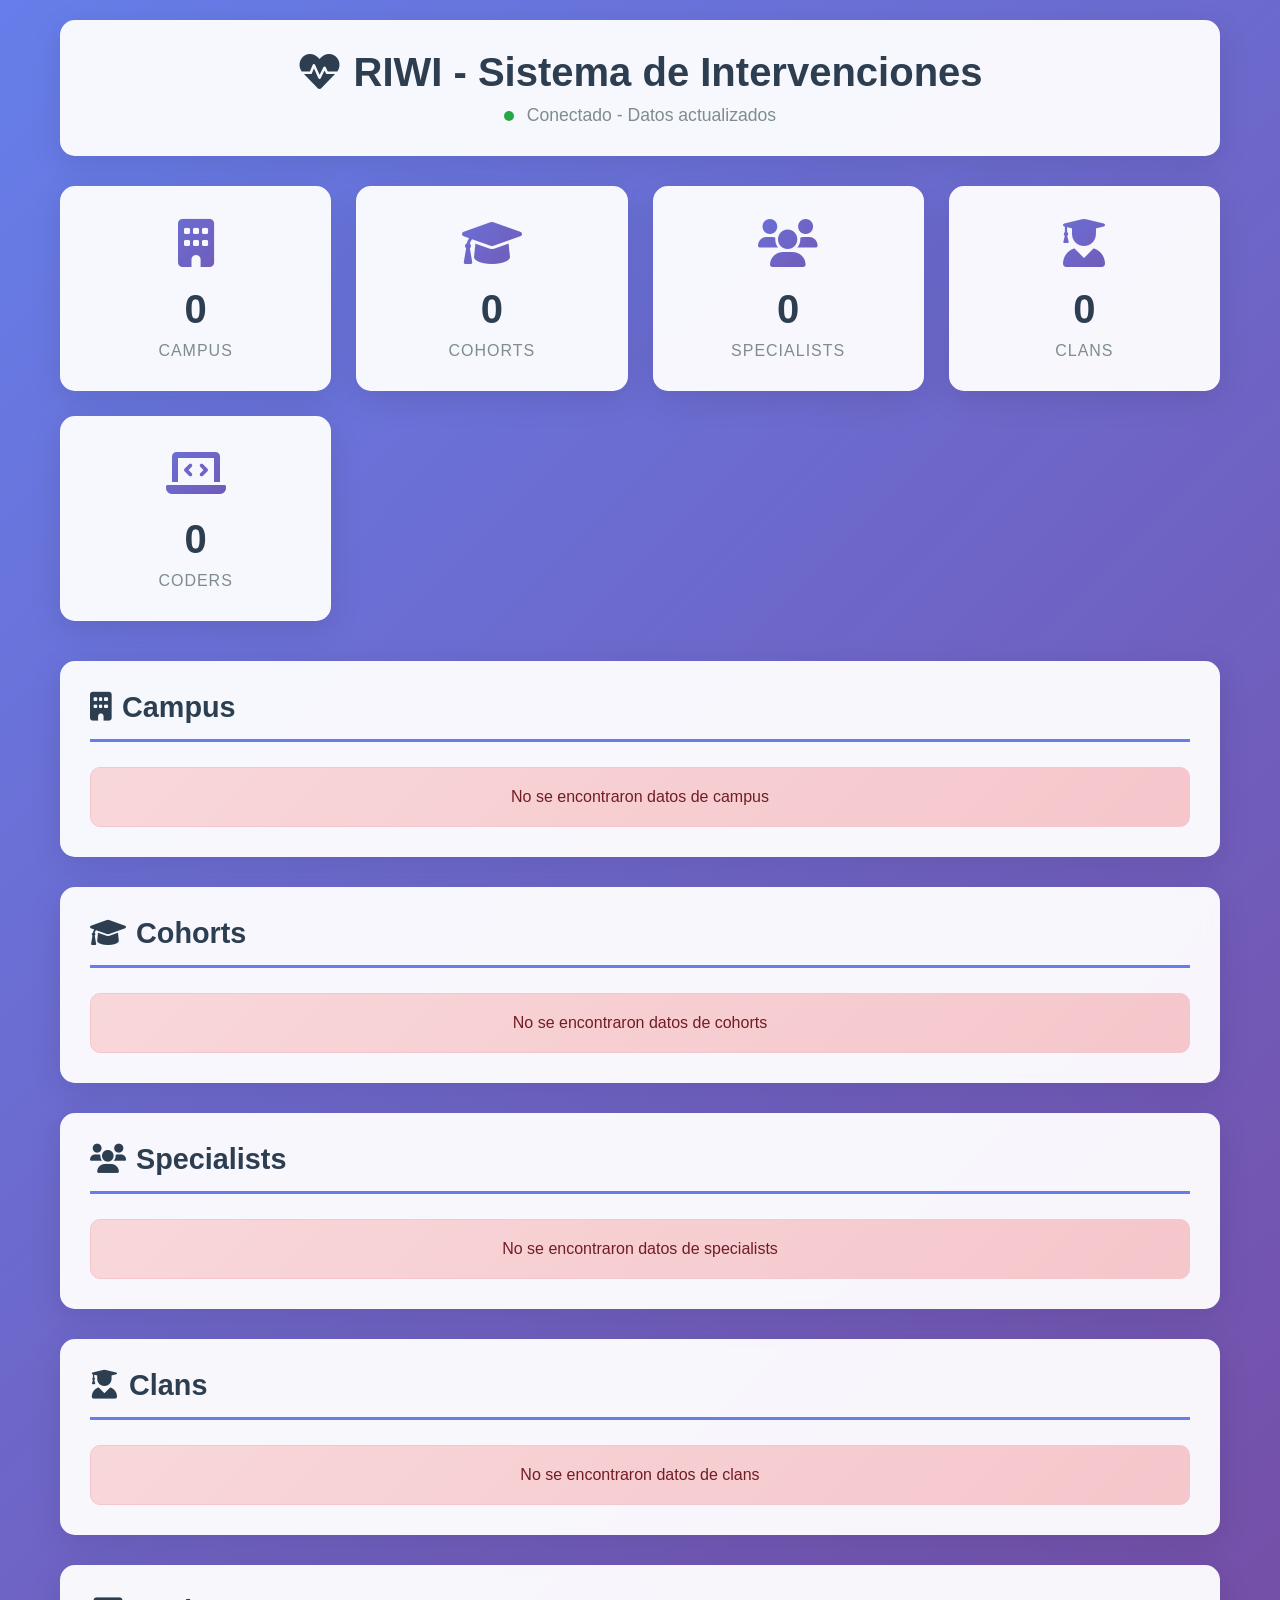
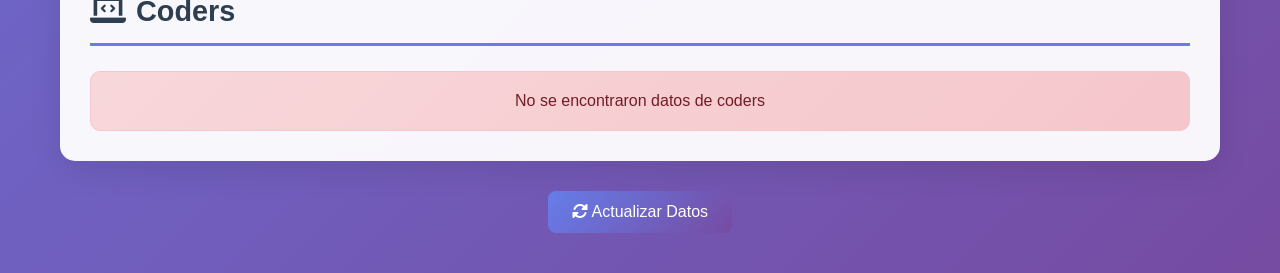
<file: frontend/riwi-dashboard.html>
<!DOCTYPE html>
<html lang="es">
<head>
    <meta charset="UTF-8">
    <meta name="viewport" content="width=device-width, initial-scale=1.0">
    <title>RIWI - Sistema de Intervenciones</title>
    <link href="https://cdnjs.cloudflare.com/ajax/libs/font-awesome/6.0.0/css/all.min.css" rel="stylesheet">
    <style>
        * {
            margin: 0;
            padding: 0;
            box-sizing: border-box;
        }

        body {
            font-family: 'Segoe UI', Tahoma, Geneva, Verdana, sans-serif;
            background: linear-gradient(135deg, #667eea 0%, #764ba2 100%);
            min-height: 100vh;
            color: #333;
        }

        .container {
            max-width: 1200px;
            margin: 0 auto;
            padding: 20px;
        }

        .header {
            background: rgba(255, 255, 255, 0.95);
            border-radius: 15px;
            padding: 30px;
            margin-bottom: 30px;
            box-shadow: 0 8px 32px rgba(0, 0, 0, 0.1);
            text-align: center;
            backdrop-filter: blur(10px);
        }

        .header h1 {
            color: #2c3e50;
            font-size: 2.5em;
            margin-bottom: 10px;
            font-weight: 700;
        }

        .header p {
            color: #7f8c8d;
            font-size: 1.1em;
        }

        .metrics-grid {
            display: grid;
            grid-template-columns: repeat(auto-fit, minmax(250px, 1fr));
            gap: 25px;
            margin-bottom: 40px;
        }

        .metric-card {
            background: rgba(255, 255, 255, 0.95);
            border-radius: 15px;
            padding: 30px;
            text-align: center;
            box-shadow: 0 8px 32px rgba(0, 0, 0, 0.1);
            backdrop-filter: blur(10px);
            transition: transform 0.3s ease, box-shadow 0.3s ease;
            border: 1px solid rgba(255, 255, 255, 0.2);
        }

        .metric-card:hover {
            transform: translateY(-5px);
            box-shadow: 0 12px 40px rgba(0, 0, 0, 0.15);
        }

        .metric-icon {
            font-size: 3em;
            margin-bottom: 15px;
            background: linear-gradient(135deg, #667eea 0%, #764ba2 100%);
            -webkit-background-clip: text;
            -webkit-text-fill-color: transparent;
            background-clip: text;
        }

        .metric-value {
            font-size: 2.5em;
            font-weight: 700;
            color: #2c3e50;
            margin-bottom: 10px;
        }

        .metric-label {
            color: #7f8c8d;
            font-size: 1em;
            text-transform: uppercase;
            letter-spacing: 1px;
        }

        .data-section {
            background: rgba(255, 255, 255, 0.95);
            border-radius: 15px;
            padding: 30px;
            margin-bottom: 30px;
            box-shadow: 0 8px 32px rgba(0, 0, 0, 0.1);
            backdrop-filter: blur(10px);
        }

        .data-section h3 {
            color: #2c3e50;
            margin-bottom: 25px;
            font-size: 1.8em;
            border-bottom: 3px solid #667eea;
            padding-bottom: 15px;
            display: flex;
            align-items: center;
            gap: 10px;
        }

        .data-grid {
            display: grid;
            grid-template-columns: repeat(auto-fit, minmax(300px, 1fr));
            gap: 20px;
        }

        .data-card {
            background: linear-gradient(135deg, #f8f9fa 0%, #e9ecef 100%);
            border-radius: 12px;
            padding: 20px;
            border: 1px solid rgba(0, 0, 0, 0.05);
            transition: transform 0.3s ease, box-shadow 0.3s ease;
        }

        .data-card:hover {
            transform: translateY(-3px);
            box-shadow: 0 8px 25px rgba(0, 0, 0, 0.1);
        }

        .data-card h4 {
            color: #2c3e50;
            margin-bottom: 12px;
            font-size: 1.2em;
            font-weight: 600;
        }

        .data-card p {
            color: #6c757d;
            margin: 6px 0;
            font-size: 0.9em;
        }

        .loading {
            text-align: center;
            color: #7f8c8d;
            font-style: italic;
            padding: 40px;
            font-size: 1.1em;
        }

        .error {
            background: linear-gradient(135deg, #f8d7da 0%, #f5c6cb 100%);
            color: #721c24;
            padding: 20px;
            border-radius: 10px;
            border: 1px solid #f5c6cb;
            text-align: center;
            font-weight: 500;
        }

        .refresh-btn {
            background: linear-gradient(135deg, #667eea 0%, #764ba2 100%);
            color: white;
            border: none;
            padding: 12px 24px;
            border-radius: 8px;
            cursor: pointer;
            font-size: 1em;
            margin: 20px auto;
            display: block;
            transition: transform 0.3s ease, box-shadow 0.3s ease;
        }

        .refresh-btn:hover {
            transform: translateY(-2px);
            box-shadow: 0 8px 25px rgba(102, 126, 234, 0.3);
        }

        .status-indicator {
            display: inline-block;
            width: 10px;
            height: 10px;
            border-radius: 50%;
            margin-right: 8px;
        }

        .status-online { background: #28a745; }
        .status-offline { background: #dc3545; }
        .status-loading { background: #ffc107; animation: pulse 1s infinite; }

        @keyframes pulse {
            0% { opacity: 1; }
            50% { opacity: 0.5; }
            100% { opacity: 1; }
        }
    </style>
</head>
<body>
    <div class="container">
        <div class="header">
            <h1><i class="fas fa-heartbeat"></i> RIWI - Sistema de Intervenciones</h1>
            <p>
                <span class="status-indicator status-loading" id="status"></span>
                <span id="status-text">Conectando con la base de datos...</span>
            </p>
        </div>

        <div class="metrics-grid">
            <div class="metric-card">
                <div class="metric-icon"><i class="fas fa-building"></i></div>
                <div class="metric-value" id="total-campus">-</div>
                <div class="metric-label">Campus</div>
            </div>
            <div class="metric-card">
                <div class="metric-icon"><i class="fas fa-graduation-cap"></i></div>
                <div class="metric-value" id="total-cohorts">-</div>
                <div class="metric-label">Cohorts</div>
            </div>
            <div class="metric-card">
                <div class="metric-icon"><i class="fas fa-users"></i></div>
                <div class="metric-value" id="total-specialists">-</div>
                <div class="metric-label">Specialists</div>
            </div>
            <div class="metric-card">
                <div class="metric-icon"><i class="fas fa-user-graduate"></i></div>
                <div class="metric-value" id="total-clans">-</div>
                <div class="metric-label">Clans</div>
            </div>
            <div class="metric-card">
                <div class="metric-icon"><i class="fas fa-laptop-code"></i></div>
                <div class="metric-value" id="total-coders">-</div>
                <div class="metric-label">Coders</div>
            </div>
        </div>

        <div class="data-section">
            <h3><i class="fas fa-building"></i> Campus</h3>
            <div id="campus-data" class="data-grid">
                <div class="loading">Cargando datos de campus...</div>
            </div>
        </div>

        <div class="data-section">
            <h3><i class="fas fa-graduation-cap"></i> Cohorts</h3>
            <div id="cohorts-data" class="data-grid">
                <div class="loading">Cargando datos de cohorts...</div>
            </div>
        </div>

        <div class="data-section">
            <h3><i class="fas fa-users"></i> Specialists</h3>
            <div id="specialists-data" class="data-grid">
                <div class="loading">Cargando datos de specialists...</div>
            </div>
        </div>

        <div class="data-section">
            <h3><i class="fas fa-user-graduate"></i> Clans</h3>
            <div id="clans-data" class="data-grid">
                <div class="loading">Cargando datos de clans...</div>
            </div>
        </div>

        <div class="data-section">
            <h3><i class="fas fa-laptop-code"></i> Coders</h3>
            <div id="coders-data" class="data-grid">
                <div class="loading">Cargando datos de coders...</div>
            </div>
        </div>

        <button class="refresh-btn" onclick="loadAllData()">
            <i class="fas fa-sync-alt"></i> Actualizar Datos
        </button>
    </div>

    <script>
        const API_BASE = 'http://localhost:8000/api';
        let isLoading = false;

        function updateStatus(online, message) {
            const indicator = document.getElementById('status');
            const text = document.getElementById('status-text');
            
            indicator.className = `status-indicator ${online ? 'status-online' : 'status-offline'}`;
            text.textContent = message;
        }

        async function fetchData(endpoint) {
            try {
                const response = await fetch(`${API_BASE}/${endpoint}`);
                if (!response.ok) throw new Error(`HTTP ${response.status}: ${response.statusText}`);
                return await response.json();
            } catch (error) {
                console.error(`Error fetching ${endpoint}:`, error);
                return null;
            }
        }

        function updateMetric(id, value) {
            const element = document.getElementById(id);
            if (element) {
                element.textContent = value;
                element.style.animation = 'none';
                setTimeout(() => element.style.animation = 'pulse 0.5s', 10);
            }
        }

        function displayCampus(data) {
            const container = document.getElementById('campus-data');
            if (!data || data.length === 0) {
                container.innerHTML = '<div class="error">No se encontraron datos de campus</div>';
                return;
            }
            
            container.innerHTML = data.slice(0, 6).map(campus => `
                <div class="data-card">
                    <h4><i class="fas fa-building"></i> ${campus.campus_name}</h4>
                    <p><strong>ID:</strong> ${campus.id_campus}</p>
                </div>
            `).join('');
        }

        function displayCohorts(data) {
            const container = document.getElementById('cohorts-data');
            if (!data || data.length === 0) {
                container.innerHTML = '<div class="error">No se encontraron datos de cohorts</div>';
                return;
            }
            
            container.innerHTML = data.slice(0, 6).map(cohort => `
                <div class="data-card">
                    <h4><i class="fas fa-graduation-cap"></i> ${cohort.name_cohort}</h4>
                    <p><strong>Estado:</strong> ${cohort.status}</p>
                    <p><strong>Inicio:</strong> ${cohort.start_date}</p>
                    <p><strong>Campus:</strong> ${cohort.campus?.campus_name || 'N/A'}</p>
                </div>
            `).join('');
        }

        function displaySpecialists(data) {
            const container = document.getElementById('specialists-data');
            if (!data || data.length === 0) {
                container.innerHTML = '<div class="error">No se encontraron datos de specialists</div>';
                return;
            }
            
            container.innerHTML = data.slice(0, 6).map(specialist => `
                <div class="data-card">
                    <h4><i class="fas fa-user-md"></i> ${specialist.name_specialist}</h4>
                    <p><strong>Email:</strong> ${specialist.email}</p>
                    <p><strong>ID:</strong> ${specialist.id_specialist}</p>
                </div>
            `).join('');
        }

        function displayClans(data) {
            const container = document.getElementById('clans-data');
            if (!data || data.length === 0) {
                container.innerHTML = '<div class="error">No se encontraron datos de clans</div>';
                return;
            }
            
            container.innerHTML = data.slice(0, 6).map(clan => `
                <div class="data-card">
                    <h4><i class="fas fa-users"></i> ${clan.name_clan}</h4>
                    <p><strong>Turno:</strong> ${clan.shift}</p>
                    <p><strong>ID:</strong> ${clan.id_clan}</p>
                    <p><strong>Cohort:</strong> ${clan.cohort?.name_cohort || 'N/A'}</p>
                </div>
            `).join('');
        }

        function displayCoders(data) {
            const container = document.getElementById('coders-data');
            if (!data || data.length === 0) {
                container.innerHTML = '<div class="error">No se encontraron datos de coders</div>';
                return;
            }
            
            container.innerHTML = data.slice(0, 6).map(coder => `
                <div class="data-card">
                    <h4><i class="fas fa-laptop-code"></i> ${coder.full_name}</h4>
                    <p><strong>Documento:</strong> ${coder.document_id}</p>
                    <p><strong>Estado:</strong> ${coder.status}</p>
                    <p><strong>ID:</strong> ${coder.id_coder}</p>
                </div>
            `).join('');
        }

        async function loadAllData() {
            if (isLoading) return;
            isLoading = true;
            
            updateStatus(false, 'Cargando datos...');
            
            try {
                // Load all data in parallel
                const [campus, cohorts, specialists, clans, coders] = await Promise.all([
                    fetchData('campus'),
                    fetchData('cohorts'),
                    fetchData('specialists'),
                    fetchData('clans'),
                    fetchData('coders')
                ]);

                // Update metrics
                updateMetric('total-campus', campus ? campus.length : 0);
                updateMetric('total-cohorts', cohorts ? cohorts.length : 0);
                updateMetric('total-specialists', specialists ? specialists.length : 0);
                updateMetric('total-clans', clans ? clans.length : 0);
                updateMetric('total-coders', coders ? coders.length : 0);

                // Display data
                displayCampus(campus);
                displayCohorts(cohorts);
                displaySpecialists(specialists);
                displayClans(clans);
                displayCoders(coders);
                
                updateStatus(true, 'Conectado - Datos actualizados');
                
            } catch (error) {
                updateStatus(false, 'Error de conexión');
                console.error('Error loading data:', error);
            } finally {
                isLoading = false;
            }
        }

        // Load data when page loads
        document.addEventListener('DOMContentLoaded', loadAllData);

        // Refresh data every 30 seconds
        setInterval(loadAllData, 30000);
    </script>
</body>
</html>
</file>
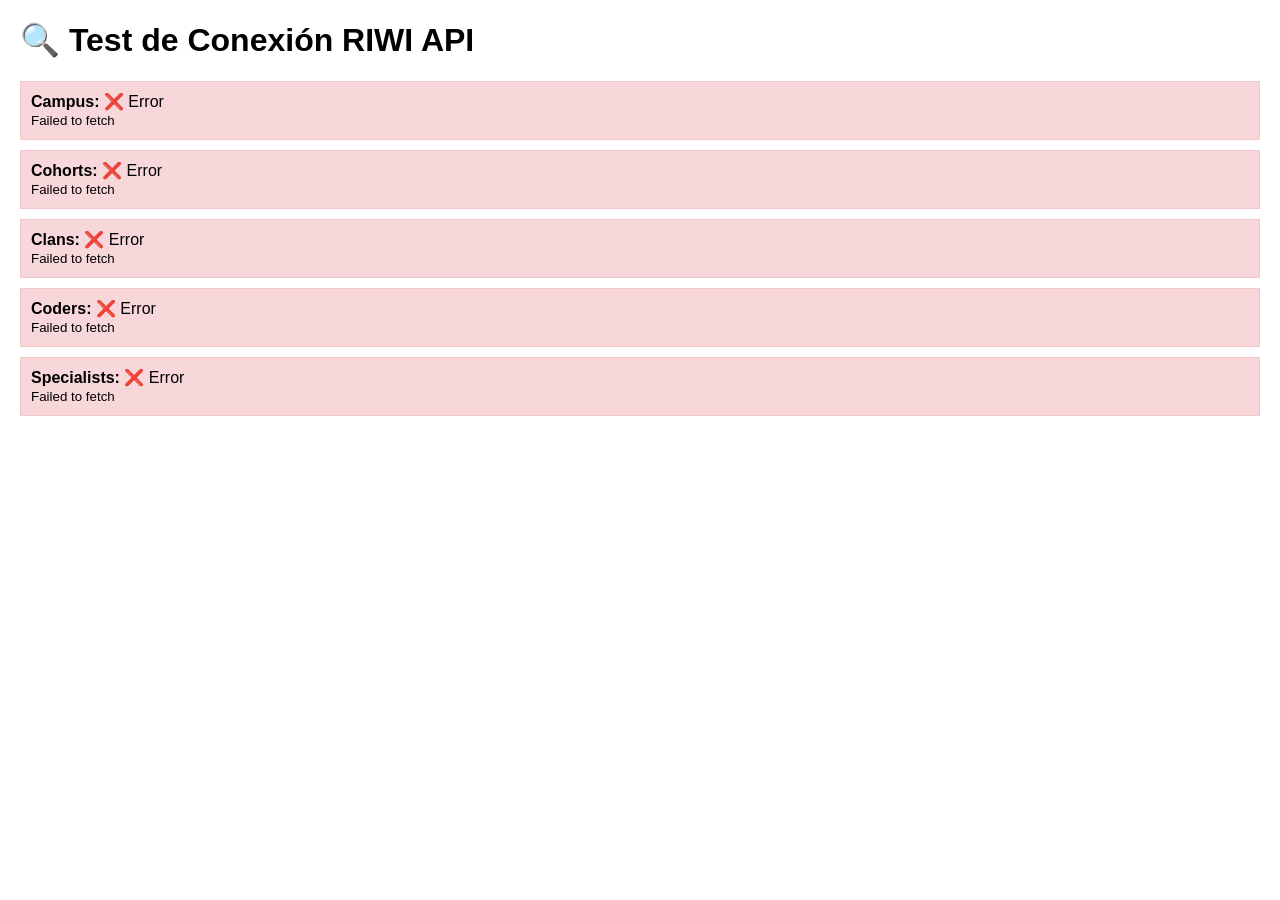
<file: frontend/test.html>
<!DOCTYPE html>
<html lang="es">
<head>
    <meta charset="UTF-8">
    <meta name="viewport" content="width=device-width, initial-scale=1.0">
    <title>RIWI - Test de Conexión</title>
    <style>
        body { font-family: Arial, sans-serif; margin: 20px; }
        .test { margin: 10px 0; padding: 10px; border: 1px solid #ccc; }
        .success { background: #d4edda; border-color: #c3e6cb; }
        .error { background: #f8d7da; border-color: #f5c6cb; }
        .loading { background: #fff3cd; border-color: #ffeaa7; }
    </style>
</head>
<body>
    <h1>🔍 Test de Conexión RIWI API</h1>
    <div id="results"></div>

    <script>
        const API_BASE = 'http://localhost:8000/api';
        const results = document.getElementById('results');

        async function testEndpoint(name, endpoint) {
            const div = document.createElement('div');
            div.className = 'test loading';
            div.innerHTML = `<strong>${name}:</strong> Probando...`;
            results.appendChild(div);

            try {
                const response = await fetch(`${API_BASE}/${endpoint}`);
                const data = await response.json();
                
                div.className = 'test success';
                div.innerHTML = `
                    <strong>${name}:</strong> ✅ Funciona (${response.status})<br>
                    <small>Registros: ${Array.isArray(data) ? data.length : 1}</small>
                `;
            } catch (error) {
                div.className = 'test error';
                div.innerHTML = `
                    <strong>${name}:</strong> ❌ Error<br>
                    <small>${error.message}</small>
                `;
            }
        }

        // Probar todos los endpoints
        async function runTests() {
            await testEndpoint('Campus', 'campus');
            await testEndpoint('Cohorts', 'cohorts');
            await testEndpoint('Clans', 'clans');
            await testEndpoint('Coders', 'coders');
            await testEndpoint('Specialists', 'specialists');
        }

        runTests();
    </script>
</body>
</html>
</file>
<file: frontend/css/style.css>
/* Reset and Base Styles */
* {
    margin: 0;
    padding: 0;
    box-sizing: border-box;
}

body {
    font-family: 'Segoe UI', Tahoma, Geneva, Verdana, sans-serif;
    line-height: 1.6;
    color: #333;
    background-color: #f5f5f5;
}

.container {
    max-width: 1200px;
    margin: 0 auto;
    padding: 0 20px;
}

/* Header Styles */
.header {
    background: linear-gradient(135deg, #667eea 0%, #764ba2 100%);
    color: white;
    padding: 1rem 0;
    box-shadow: 0 2px 10px rgba(0,0,0,0.1);
}

.header .container {
    display: flex;
    justify-content: space-between;
    align-items: center;
}

.header h1 {
    font-size: 1.8rem;
    font-weight: 600;
}

.header h1 i {
    margin-right: 0.5rem;
    color: #ffd700;
}

.nav {
    display: flex;
    align-items: center;
    gap: 1rem;
}

.nav-link {
    color: white;
    text-decoration: none;
    padding: 0.5rem 1rem;
    border-radius: 5px;
    transition: background-color 0.3s;
    display: flex;
    align-items: center;
    gap: 0.5rem;
}

.nav-link:hover, .nav-link.active {
    background-color: rgba(255,255,255,0.2);
}

/* Main Content */
.main {
    padding: 2rem 0;
    min-height: calc(100vh - 80px);
}

.view {
    display: none;
}

.view.active {
    display: block;
}

/* Button Styles */
.btn {
    padding: 0.75rem 1.5rem;
    border: none;
    border-radius: 5px;
    cursor: pointer;
    font-size: 0.9rem;
    font-weight: 500;
    transition: all 0.3s;
    display: inline-flex;
    align-items: center;
    gap: 0.5rem;
    text-decoration: none;
}

.btn-primary {
    background: linear-gradient(135deg, #667eea 0%, #764ba2 100%);
    color: white;
}

.btn-primary:hover {
    transform: translateY(-2px);
    box-shadow: 0 5px 15px rgba(102, 126, 234, 0.4);
}

.btn-secondary {
    background: #6c757d;
    color: white;
}

.btn-secondary:hover {
    background: #5a6268;
}

.btn-success {
    background: #28a745;
    color: white;
}

.btn-warning {
    background: #ffc107;
    color: #212529;
}

.btn-danger {
    background: #dc3545;
    color: white;
}

/* Metrics Grid */
.metrics-grid {
    display: grid;
    grid-template-columns: repeat(auto-fit, minmax(250px, 1fr));
    gap: 1.5rem;
    margin-bottom: 2rem;
}

.metric-card {
    background: white;
    padding: 1.5rem;
    border-radius: 10px;
    box-shadow: 0 2px 10px rgba(0,0,0,0.1);
    display: flex;
    align-items: center;
    gap: 1rem;
    transition: transform 0.3s;
}

.metric-card:hover {
    transform: translateY(-5px);
}

.metric-icon {
    width: 60px;
    height: 60px;
    border-radius: 50%;
    display: flex;
    align-items: center;
    justify-content: center;
    font-size: 1.5rem;
    color: white;
}

.metric-icon.blue { background: linear-gradient(135deg, #667eea, #764ba2); }
.metric-icon.green { background: linear-gradient(135deg, #28a745, #20c997); }
.metric-icon.orange { background: linear-gradient(135deg, #ffc107, #fd7e14); }
.metric-icon.purple { background: linear-gradient(135deg, #6f42c1, #e83e8c); }

.metric-content h3 {
    font-size: 2rem;
    font-weight: bold;
    margin-bottom: 0.25rem;
}

.metric-content p {
    color: #666;
    font-size: 0.9rem;
}

/* Cards Grid */
.cards-grid {
    display: grid;
    grid-template-columns: repeat(auto-fit, minmax(300px, 1fr));
    gap: 1.5rem;
}

.card {
    background: white;
    padding: 1.5rem;
    border-radius: 10px;
    box-shadow: 0 2px 10px rgba(0,0,0,0.1);
    transition: transform 0.3s;
}

.card:hover {
    transform: translateY(-5px);
}

.card-header {
    display: flex;
    justify-content: space-between;
    align-items: center;
    margin-bottom: 1rem;
    padding-bottom: 1rem;
    border-bottom: 1px solid #eee;
}

.card-title {
    font-size: 1.25rem;
    font-weight: 600;
    color: #333;
}

.card-body {
    color: #666;
}

/* Section Styles */
.section {
    margin-bottom: 2rem;
}

.section h3 {
    font-size: 1.5rem;
    margin-bottom: 1rem;
    color: #333;
    display: flex;
    align-items: center;
    gap: 0.5rem;
}

.section-header {
    display: flex;
    justify-content: space-between;
    align-items: center;
    margin-bottom: 1.5rem;
}

.btn-group {
    display: flex;
    gap: 0.5rem;
}

/* Search Form */
.search-form {
    background: white;
    padding: 2rem;
    border-radius: 10px;
    box-shadow: 0 2px 10px rgba(0,0,0,0.1);
    margin-bottom: 2rem;
}

.form-group {
    margin-bottom: 1rem;
}

.form-group label {
    display: block;
    margin-bottom: 0.5rem;
    font-weight: 500;
    color: #333;
}

.form-group input,
.form-group textarea,
.form-group select {
    width: 100%;
    padding: 0.75rem;
    border: 1px solid #ddd;
    border-radius: 5px;
    font-size: 0.9rem;
    transition: border-color 0.3s;
}

.form-group input:focus,
.form-group textarea:focus,
.form-group select:focus {
    outline: none;
    border-color: #667eea;
}

.input-group {
    display: flex;
    gap: 0.5rem;
}

.input-group input {
    flex: 1;
}

/* Search Results */
.search-results {
    background: white;
    border-radius: 10px;
    box-shadow: 0 2px 10px rgba(0,0,0,0.1);
    overflow: hidden;
}

.couder-result {
    padding: 1.5rem;
    border-bottom: 1px solid #eee;
    transition: background-color 0.3s;
}

.couder-result:hover {
    background-color: #f8f9fa;
}

.couder-result:last-child {
    border-bottom: none;
}

.couder-info-header {
    display: flex;
    justify-content: space-between;
    align-items: center;
    margin-bottom: 1rem;
}

.couder-name {
    font-size: 1.25rem;
    font-weight: 600;
    color: #333;
}

.couder-cc {
    color: #666;
    font-size: 0.9rem;
}

.couder-details {
    display: grid;
    grid-template-columns: repeat(auto-fit, minmax(200px, 1fr));
    gap: 1rem;
    margin-bottom: 1rem;
}

.detail-item {
    display: flex;
    flex-direction: column;
}

.detail-label {
    font-size: 0.8rem;
    color: #666;
    margin-bottom: 0.25rem;
}

.detail-value {
    font-weight: 500;
    color: #333;
}

/* Tabs */
.clinical-tabs {
    display: flex;
    border-bottom: 2px solid #eee;
    margin-bottom: 1.5rem;
}

.tab-btn {
    background: none;
    border: none;
    padding: 1rem 1.5rem;
    cursor: pointer;
    font-size: 0.9rem;
    font-weight: 500;
    color: #666;
    border-bottom: 2px solid transparent;
    transition: all 0.3s;
    display: flex;
    align-items: center;
    gap: 0.5rem;
}

.tab-btn:hover {
    color: #333;
}

.tab-btn.active {
    color: #667eea;
    border-bottom-color: #667eea;
}

.tab-content {
    display: none;
}

.tab-content.active {
    display: block;
}

/* Interventions List */
.interventions-list {
    display: flex;
    flex-direction: column;
    gap: 1rem;
}

.intervention-card {
    background: white;
    padding: 1.5rem;
    border-radius: 10px;
    box-shadow: 0 2px 10px rgba(0,0,0,0.1);
    transition: transform 0.3s;
}

.intervention-card:hover {
    transform: translateY(-2px);
}

.intervention-header {
    display: flex;
    justify-content: space-between;
    align-items: flex-start;
    margin-bottom: 1rem;
}

.intervention-title {
    font-size: 1.1rem;
    font-weight: 600;
    color: #333;
}

.intervention-meta {
    display: flex;
    gap: 1rem;
    font-size: 0.8rem;
    color: #666;
    margin-bottom: 0.5rem;
}

.intervention-description {
    color: #666;
    margin-bottom: 1rem;
}

.intervention-actions {
    display: flex;
    gap: 0.5rem;
}

/* AI Analyses */
.ai-analyses-list {
    display: flex;
    flex-direction: column;
    gap: 1rem;
}

.ai-analysis-card {
    background: linear-gradient(135deg, #f8f9fa, #e9ecef);
    padding: 1.5rem;
    border-radius: 10px;
    border-left: 4px solid #667eea;
}

.ai-analysis-header {
    display: flex;
    justify-content: space-between;
    align-items: center;
    margin-bottom: 1rem;
}

.ai-analysis-type {
    font-weight: 600;
    color: #667eea;
}

.ai-analysis-date {
    font-size: 0.8rem;
    color: #666;
}

.ai-analysis-content {
    margin-bottom: 1rem;
}

.ai-analysis-summary {
    background: white;
    padding: 1rem;
    border-radius: 5px;
    margin-bottom: 1rem;
}

.ai-analysis-points {
    list-style: none;
    padding: 0;
}

.ai-analysis-points li {
    padding: 0.5rem 0;
    border-bottom: 1px solid #eee;
    display: flex;
    align-items: flex-start;
    gap: 0.5rem;
}

.ai-analysis-points li:last-child {
    border-bottom: none;
}

.ai-analysis-points li::before {
    content: "•";
    color: #667eea;
    font-weight: bold;
}

/* Audio List */
.audio-list {
    display: grid;
    grid-template-columns: repeat(auto-fit, minmax(300px, 1fr));
    gap: 1rem;
}

.audio-card {
    background: white;
    padding: 1.5rem;
    border-radius: 10px;
    box-shadow: 0 2px 10px rgba(0,0,0,0.1);
}

.audio-header {
    display: flex;
    justify-content: space-between;
    align-items: flex-start;
    margin-bottom: 1rem;
}

.audio-title {
    font-weight: 600;
    color: #333;
}

.audio-date {
    font-size: 0.8rem;
    color: #666;
}

.audio-controls {
    display: flex;
    gap: 0.5rem;
    margin-bottom: 1rem;
}

.audio-player {
    width: 100%;
    margin-bottom: 1rem;
}

.audio-transcription {
    background: #f8f9fa;
    padding: 1rem;
    border-radius: 5px;
    font-size: 0.9rem;
    color: #666;
}

/* Modal */
.modal {
    display: none;
    position: fixed;
    top: 0;
    left: 0;
    width: 100%;
    height: 100%;
    background: rgba(0,0,0,0.5);
    z-index: 1000;
    align-items: center;
    justify-content: center;
}

.modal.active {
    display: flex;
}

.modal-content {
    background: white;
    border-radius: 10px;
    max-width: 600px;
    width: 90%;
    max-height: 90vh;
    overflow-y: auto;
}

.modal-header {
    display: flex;
    justify-content: space-between;
    align-items: center;
    padding: 1.5rem;
    border-bottom: 1px solid #eee;
}

.modal-header h3 {
    margin: 0;
    color: #333;
}

.close-btn {
    background: none;
    border: none;
    font-size: 1.5rem;
    cursor: pointer;
    color: #666;
    padding: 0;
    width: 30px;
    height: 30px;
    display: flex;
    align-items: center;
    justify-content: center;
}

.close-btn:hover {
    color: #333;
}

.modal-body {
    padding: 1.5rem;
}

.form-actions {
    display: flex;
    gap: 1rem;
    justify-content: flex-end;
    margin-top: 1.5rem;
}

/* Loading Overlay */
.loading-overlay {
    position: fixed;
    top: 0;
    left: 0;
    width: 100%;
    height: 100%;
    background: rgba(255,255,255,0.9);
    display: flex;
    flex-direction: column;
    align-items: center;
    justify-content: center;
    z-index: 2000;
}

.loading-overlay.hidden {
    display: none;
}

.spinner {
    width: 50px;
    height: 50px;
    border: 3px solid #f3f3f3;
    border-top: 3px solid #667eea;
    border-radius: 50%;
    animation: spin 1s linear infinite;
    margin-bottom: 1rem;
}

@keyframes spin {
    0% { transform: rotate(0deg); }
    100% { transform: rotate(360deg); }
}

/* Responsive Design */
@media (max-width: 768px) {
    .header .container {
        flex-direction: column;
        gap: 1rem;
    }
    
    .nav {
        flex-wrap: wrap;
        justify-content: center;
    }
    
    .metrics-grid {
        grid-template-columns: 1fr;
    }
    
    .cards-grid {
        grid-template-columns: 1fr;
    }
    
    .couder-details {
        grid-template-columns: 1fr;
    }
    
    .clinical-tabs {
        overflow-x: auto;
    }
    
    .section-header {
        flex-direction: column;
        align-items: flex-start;
        gap: 1rem;
    }
    
    .btn-group {
        flex-wrap: wrap;
    }
    
    .intervention-header {
        flex-direction: column;
        gap: 0.5rem;
    }
    
    .modal-content {
        width: 95%;
        margin: 1rem;
    }
}

/* Utility Classes */
.text-center { text-align: center; }
.text-right { text-align: right; }
.text-left { text-align: left; }
.mb-1 { margin-bottom: 0.5rem; }
.mb-2 { margin-bottom: 1rem; }
.mb-3 { margin-bottom: 1.5rem; }
.mt-1 { margin-top: 0.5rem; }
.mt-2 { margin-top: 1rem; }
.mt-3 { margin-top: 1.5rem; }
.hidden { display: none; }
.show { display: block; }

/* Status Badges */
.badge {
    padding: 0.25rem 0.75rem;
    border-radius: 20px;
    font-size: 0.8rem;
    font-weight: 500;
}

.badge-success { background: #d4edda; color: #155724; }
.badge-warning { background: #fff3cd; color: #856404; }
.badge-danger { background: #f8d7da; color: #721c24; }
.badge-info { background: #d1ecf1; color: #0c5460; }
.badge-secondary { background: #e2e3e5; color: #383d41; }
</file>
